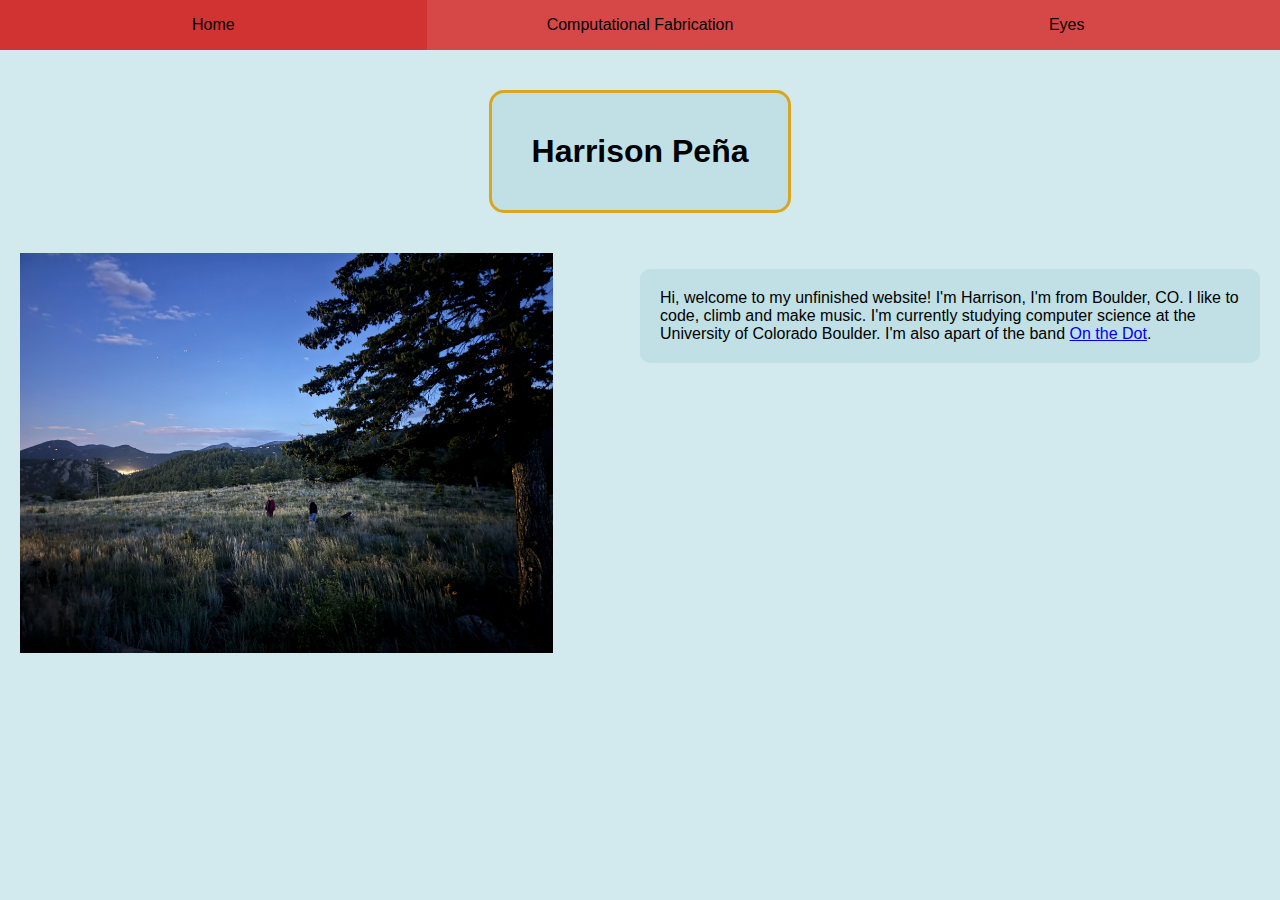
<file: html/index.html>
<!DOCTYPE html>
<html lang="en">
<head>
    <meta charset="UTF-8">
    <meta name="viewport" content="width=device-width, initial-scale=1.0">
    <title>Harrison Peña</title>
    <link rel="stylesheet" href="/../styles/main-styles.css">
</head>
<body>
    <nav>
        <a href="index.html">Home</a>
        <a href="fabrication.html">Computational Fabrication</a>
        <a href="eyes.html">Eyes</a>
    </nav>
    <header>
        <h1>Harrison Peña</h1>
    </header>
    <main class="column">
        <div class="column__half">
            <img src="../img/pic4.jpg" width=auto height="400">
        </div>
        <div class="column__half">
            <p class="block-text">Hi, welcome to my unfinished website! I'm Harrison, I'm from Boulder, CO. I like to code, climb and make music. I'm currently studying computer science at the University of Colorado Boulder. I'm also apart of the band <a href="https://onthe.band">On the Dot</a>.</p>
        </div>
    </main>
    
</body>
</html>
</file>
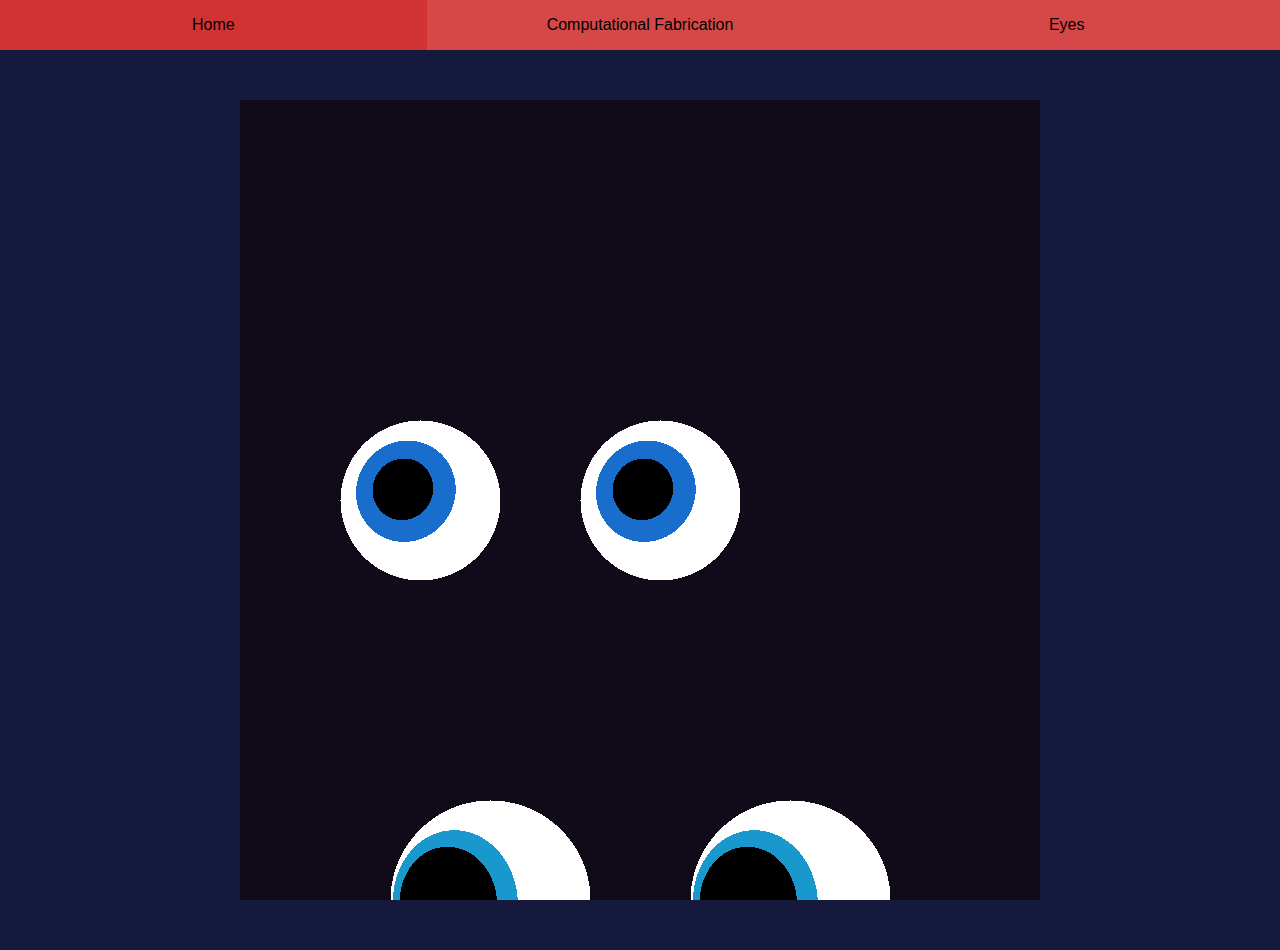
<file: html/eyes.html>
<!DOCTYPE html>
<html lang="en">
<head>
    <meta charset="UTF-8">
    <meta name="viewport" content="width=device-width, initial-scale=1.0">
    <title>ooo</title>
    <link rel="stylesheet" href="../styles/eyes-styles.css">
</head>
<body>
    <nav>
        <a href="index.html">Home</a>
        <a href="fabrication.html">Computational Fabrication</a>
        <a href="eyes.html">Eyes</a>
     </nav>
    <header>
    </header>
    <main>
        <!-- <button>Groove</button> -->
        <iframe width="800" height="800" src="../proccessing/prc.html"></iframe>
    </main>
    
</body>
</html>
</file>
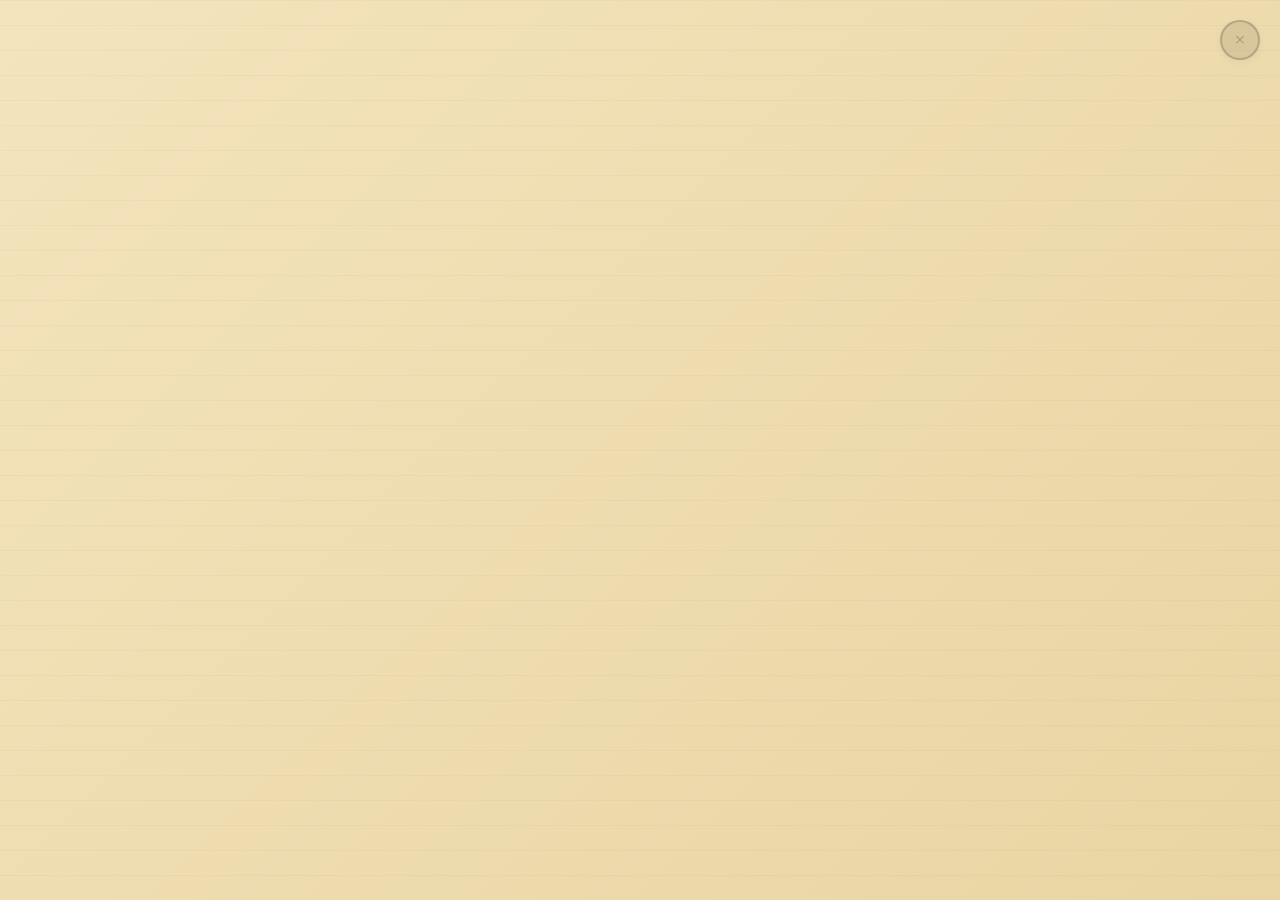
<file: html/noteai-fixed.html>
<!DOCTYPE html>
<html lang="en">
<head>
    <meta charset="UTF-8">
    <meta name="viewport" content="width=device-width, initial-scale=1.0">
    <title>NoteAI - Intelligent Note Taking</title>
    <style>
        * {
            margin: 0;
            padding: 0;
            box-sizing: border-box;
        }

        body {
            margin: 0;
            padding: 0;
            background: linear-gradient(135deg, #f4e4bc 0%, #e8d5a3 100%);
            font-family: 'Georgia', serif;
            overflow: hidden;
            height: 100vh;
            cursor: crosshair;
        }

        .thoughts-container {
            position: relative;
            width: 100vw;
            height: 100vh;
            background-image: 
                repeating-linear-gradient(
                    0deg,
                    transparent,
                    transparent 24px,
                    rgba(139, 115, 85, 0.1) 25px
                );
        }

        .thought {
            position: fixed;
            background: transparent;
            border: none;
            font-family: 'Georgia', serif;
            font-size: 1.2rem;
            color: #2c1810;
            padding: 4px 8px;
            border-radius: 4px;
            transition: all 0.3s ease;
            cursor: text;
            white-space: nowrap;
            z-index: 2;
        }

        .thought:hover {
            background: rgba(255, 255, 255, 0.2);
        }

        .thought.current-thought {
            background: rgba(255, 255, 255, 0.3);
            box-shadow: 0 0 10px rgba(44, 24, 16, 0.2);
        }

        @keyframes float {
            0%, 100% { transform: translateY(0px) rotate(0deg); }
            25% { transform: translateY(-3px) rotate(1deg); }
            50% { transform: translateY(-6px) rotate(0deg); }
            75% { transform: translateY(-3px) rotate(-1deg); }
        }

        @keyframes pulse {
            0%, 100% { transform: scale(1); }
            50% { transform: scale(1.05); }
        }

        .mouse-blob {
            position: fixed;
            width: 12px;
            height: 12px;
            background: rgba(44, 24, 16, 0.6);
            border-radius: 50%;
            pointer-events: none;
            z-index: 3;
            animation: float 2s ease-in-out infinite;
        }

        /* SDF Ink blot canvas styles */
        .ink-blot-canvas {
            position: fixed;
            width: 150px;
            height: 150px;
            cursor: pointer;
            z-index: 5;
            pointer-events: auto;
            filter: drop-shadow(0 4px 12px rgba(0, 0, 0, 0.3));
            transition: filter 0.3s ease;
        }

        .ink-blot-canvas:hover {
            filter: drop-shadow(0 6px 16px rgba(0, 0, 0, 0.4));
        }

        .ink-blot-canvas.menu-expanded {
            filter: drop-shadow(0 8px 20px rgba(0, 0, 0, 0.5));
        }

        .menu-item {
            border-radius: 50%;
        }

        .menu-item:hover {
            background: rgba(255, 255, 255, 0.9) !important;
            color: #1a0f0a !important;
        }

        @keyframes fadeIn {
            from { 
                opacity: 0; 
                transform: scale(0.5); 
            }
            to { 
                opacity: 1; 
                transform: scale(1); 
            }
        }

        /* Clear Button */
        .clear-button {
            position: fixed;
            top: 20px;
            right: 20px;
            width: 40px;
            height: 40px;
            background: rgba(44, 24, 16, 0.1);
            border: 2px solid rgba(44, 24, 16, 0.2);
            border-radius: 50%;
            cursor: pointer;
            display: flex;
            align-items: center;
            justify-content: center;
            font-size: 1.2rem;
            color: rgba(44, 24, 16, 0.3);
            transition: all 0.3s ease;
            z-index: 10;
            box-shadow: 0 2px 8px rgba(0, 0, 0, 0.05);
        }

        .clear-button:hover {
            background: #dc3545;
            border-color: #c82333;
            color: white;
            transform: scale(1.1);
            box-shadow: 0 4px 12px rgba(220, 53, 69, 0.3);
        }

        .clear-button:active {
            transform: scale(0.95);
        }

        .ink-trail {
            position: fixed;
            width: 4px;
            height: 4px;
            background: rgba(44, 24, 16, 0.6);
            border-radius: 50%;
            pointer-events: none;
            z-index: 4;
            animation: fadeOut 2s ease-out forwards;
        }

        @keyframes fadeOut {
            0% { opacity: 1; transform: scale(1); }
            100% { opacity: 0; transform: scale(0); }
        }
    </style>
</head>
<body>
    <div class="thoughts-container" id="thoughtsContainer">
        <!-- Thoughts will be typed here -->
    </div>
    
    <div class="clear-button" id="clearButton">×</div>
    <canvas class="ink-blot-canvas" id="inkBlotCanvas" width="150" height="150"></canvas>

    <script src="../scripts/sdf-blot.js"></script>
    <script src="../scripts/blot-animator.js"></script>
    <script>
        // Configuration
        const CONFIG = {
            blot: {
                moveSpeed: 0.08,
                approachDistance: 120,
                patientDistance: 110,
                menuRadius: 50,
                smoothingFactor: 0.92
            },
            typing: {
                mouseStillThreshold: 30,
                storageKey: 'noteai-thoughts'
            }
        };

        // Global state
        let mouseX = window.innerWidth / 2;
        let mouseY = window.innerHeight / 2;
        let appMode = 'new_thought';
        let mouseBlob = null;
        let currentThought = null;
        let thoughts = [];
        let blot = null;

        // === THOUGHT CLASS ===
        class Thought {
            constructor(text, x, y) {
                this.text = text;
                this.x = x;
                this.y = y;
                this.element = this.createElement();
                this.isActive = false;
            }

            createElement() {
                const element = document.createElement('div');
                element.className = 'thought';
                element.style.left = this.x + 'px';
                element.style.top = this.y + 'px';
                element.textContent = this.text;
                return element;
            }

            setActive(active) {
                this.isActive = active;
                if (active) {
                    this.element.classList.add('current-thought');
                } else {
                    this.element.classList.remove('current-thought');
                }
            }

            updateText(text) {
                this.text = text;
                this.element.textContent = text;
            }

            moveTo(x, y) {
                this.x = x;
                this.y = y;
                this.element.style.left = x + 'px';
                this.element.style.top = y + 'px';
            }

            format(type) {
                switch (type) {
                    case 'bold':
                        this.element.style.fontWeight = 
                            this.element.style.fontWeight === 'bold' ? 'normal' : 'bold';
                        break;
                    case 'italic':
                        this.element.style.fontStyle = 
                            this.element.style.fontStyle === 'italic' ? 'normal' : 'italic';
                        break;
                    case 'upper':
                        this.text = this.text.toUpperCase();
                        this.element.textContent = this.text;
                        break;
                    case 'lower':
                        this.text = this.text.toLowerCase();
                        this.element.textContent = this.text;
                        break;
                }
            }

            remove() {
                this.element.remove();
            }
        }

        // === ENHANCED BLOT CLASS WITH SDF RENDERING ===
        class Blot {
            constructor() {
                this.canvas = document.getElementById('inkBlotCanvas');
                this.sdfBlot = new SDFBlot(this.canvas, window.innerWidth / 2, window.innerHeight / 2);
                this.animator = new BlotAnimator(this.sdfBlot);
                this.menuExpanded = false;
                this.isDragging = false;
                this.isLocked = false;
                this.lastUpdateTime = Date.now();
                
                this.menuItems = [
                    { text: 'B', action: 'bold', angle: 0 },
                    { text: 'I', action: 'italic', angle: 60 },
                    { text: 'a', action: 'lower', angle: 120 },
                    { text: 'A', action: 'upper', angle: 180 },
                    { text: '↔', action: 'move', angle: 240 },
                    { text: '×', action: 'delete', angle: 300 }
                ];
                
                this.init();
            }

            init() {
                this.canvas.addEventListener('mouseenter', () => {
                    if (currentThought || thoughts.length > 0) {
                        this.expandMenu();
                    }
                });
                
                this.canvas.addEventListener('mouseleave', (e) => {
                    setTimeout(() => {
                        if (!this.canvas.matches(':hover')) {
                            this.collapseMenu();
                        }
                    }, 100);
                });
                
                this.canvas.addEventListener('click', (e) => {
                    e.preventDefault();
                    e.stopPropagation();
                    this.handleClick(e);
                });
                
                this.startAnimation();
            }

            handleClick(e) {
                if (!currentThought && thoughts.length > 0) {
                    currentThought = thoughts[thoughts.length - 1];
                    currentThought.setActive(true);
                    appMode = 'current_thought';
                    thoughtManager.updateMouseBlob();
                    
                    this.transitionToActiveState();
                }
                
                if (!currentThought) return;

                if (this.menuExpanded) {
                    const rect = this.canvas.getBoundingClientRect();
                    const centerX = rect.left + rect.width / 2;
                    const centerY = rect.top + rect.height / 2;
                    const clickX = e.clientX - centerX;
                    const clickY = e.clientY - centerY;
                    const distance = Math.sqrt(clickX * clickX + clickY * clickY);
                    const angle = Math.atan2(clickY, clickX) * 180 / Math.PI;
                    
                    if (distance > 30 && distance < 60) {
                        const normalizedAngle = ((angle + 360) % 360);
                        const actionIndex = Math.floor((normalizedAngle + 30) / 60) % 6;
                        this.executeAction(this.menuItems[actionIndex].action);
                    }
                }
            }

            expandMenu() {
                this.menuExpanded = true;
                this.canvas.classList.add('menu-expanded');
                this.animator.transitionToState('menuExpanded', null, null, mouseX, mouseY);
                this.renderMenuOverlay();
            }

            collapseMenu() {
                this.menuExpanded = false;
                this.canvas.classList.remove('menu-expanded');
                const targetState = currentThought ? 'active' : 'idle';
                this.animator.transitionToState(targetState, null, null, mouseX, mouseY);
                this.clearMenuOverlay();
            }

            renderMenuOverlay() {
                if (!this.menuOverlay) {
                    this.menuOverlay = document.createElement('div');
                    this.menuOverlay.style.position = 'fixed';
                    this.menuOverlay.style.pointerEvents = 'none';
                    this.menuOverlay.style.zIndex = '6';
                    document.body.appendChild(this.menuOverlay);
                }
                
                const rect = this.canvas.getBoundingClientRect();
                const centerX = rect.left + rect.width / 2;
                const centerY = rect.top + rect.height / 2;
                const radius = 40;
                
                let html = '';
                this.menuItems.forEach((item, index) => {
                    const angle = item.angle * Math.PI / 180;
                    const x = centerX + radius * Math.cos(angle) - 12;
                    const y = centerY + radius * Math.sin(angle) - 12;
                    
                    html += `<div class="menu-item" data-action="${item.action}" style="
                        position: fixed;
                        left: ${x}px;
                        top: ${y}px;
                        width: 24px;
                        height: 24px;
                        display: flex;
                        align-items: center;
                        justify-content: center;
                        font-size: 0.9rem;
                        font-weight: bold;
                        color: white;
                        background: rgba(44, 24, 16, 0.8);
                        border-radius: 50%;
                        cursor: pointer;
                        pointer-events: auto;
                        transition: all 0.2s ease;
                        animation: fadeIn 0.3s ease ${index * 0.05}s both;
                        box-shadow: 0 2px 8px rgba(0, 0, 0, 0.3);
                    " onclick="blot.executeAction('${item.action}')">${item.text}</div>`;
                });
                
                this.menuOverlay.innerHTML = html;
            }

            clearMenuOverlay() {
                if (this.menuOverlay) {
                    this.menuOverlay.innerHTML = '';
                }
            }

            executeAction(action) {
                if (action === 'move') {
                    this.startDragMode();
                } else if (action === 'delete') {
                    this.deleteCurrentThought();
                } else {
                    this.formatCurrentThought(action);
                }
                this.collapseMenu();
            }

            startAnimation() {
                const animate = () => {
                    const currentTime = Date.now();
                    const deltaTime = currentTime - this.lastUpdateTime;
                    this.lastUpdateTime = currentTime;
                    
                    this.updateBehavior();
                    this.sdfBlot.update(deltaTime);
                    this.animator.update(deltaTime);
                    this.sdfBlot.renderBlot();
                    this.updateCanvasPosition();
                    
                    requestAnimationFrame(animate);
                };
                animate();
            }

            updateBehavior() {
                if (currentThought && !this.isLocked && !this.animator.isMoving()) {
                    const thoughtX = currentThought.x;
                    const thoughtY = currentThought.y;
                    
                    const targetX = thoughtX - CONFIG.blot.patientDistance;
                    const targetY = thoughtY;
                    
                    this.animator.transitionToState('active', targetX, targetY, mouseX, mouseY);
                    
                    const distance = Math.sqrt((this.sdfBlot.x - targetX) ** 2 + (this.sdfBlot.y - targetY) ** 2);
                    if (distance < 15) {
                        this.isLocked = true;
                    }
                } else if (!currentThought && !this.animator.isMoving()) {
                    this.animator.transitionToState('idle');
                }
            }

            updateCanvasPosition() {
                const canvasX = this.sdfBlot.x - 75;
                const canvasY = this.sdfBlot.y - 75;
                
                this.canvas.style.left = canvasX + 'px';
                this.canvas.style.top = canvasY + 'px';
            }

            transitionToActiveState() {
                this.isLocked = false;
                if (currentThought) {
                    const targetX = currentThought.x - CONFIG.blot.patientDistance;
                    const targetY = currentThought.y;
                    this.animator.transitionToState('active', targetX, targetY, mouseX, mouseY);
                }
            }

            startDragMode() {
                if (!currentThought) return;
                
                let startX, startY, thoughtStartX, thoughtStartY;
                
                const handleMouseDown = (e) => {
                    this.isDragging = true;
                    startX = e.clientX;
                    startY = e.clientY;
                    thoughtStartX = currentThought.x;
                    thoughtStartY = currentThought.y;
                    
                    document.addEventListener('mousemove', handleMouseMove);
                    document.addEventListener('mouseup', handleMouseUp);
                    e.preventDefault();
                };
                
                const handleMouseMove = (e) => {
                    if (!this.isDragging || !currentThought) return;
                    
                    const deltaX = e.clientX - startX;
                    const deltaY = e.clientY - startY;
                    
                    currentThought.moveTo(thoughtStartX + deltaX, thoughtStartY + deltaY);
                };
                
                const handleMouseUp = () => {
                    this.isDragging = false;
                    thoughtManager.saveThoughts();
                    document.removeEventListener('mousemove', handleMouseMove);
                    document.removeEventListener('mouseup', handleMouseUp);
                    
                    this.isLocked = false;
                    this.transitionToActiveState();
                };
                
                document.addEventListener('mousedown', handleMouseDown, { once: true });
            }

            formatCurrentThought(format) {
                if (currentThought) {
                    currentThought.format(format);
                    thoughtManager.saveThoughts();
                }
            }

            deleteCurrentThought() {
                if (currentThought) {
                    currentThought.remove();
                    thoughts = thoughts.filter(t => t !== currentThought);
                    currentThought = null;
                    appMode = 'new_thought';
                    thoughtManager.updateMouseBlob();
                    thoughtManager.saveThoughts();
                    
                    this.animator.transitionToState('idle');
                    this.isLocked = false;
                }
            }
        }

        // === THOUGHT MANAGER ===
        class ThoughtManager {
            constructor() {
                this.loadThoughts();
                this.setupEventListeners();
            }

            setupEventListeners() {
                document.addEventListener('mousemove', (e) => {
                    mouseX = e.clientX;
                    mouseY = e.clientY;
                    this.updateAppMode();
                });

                document.addEventListener('keydown', (e) => {
                    if (e.key === 'Enter') {
                        e.preventDefault();
                        if (appMode === 'new_thought') {
                            this.createOrUpdateThought('\n');
                        } else if (appMode === 'current_thought' && currentThought) {
                            currentThought.updateText(currentThought.text + '\n');
                            this.saveThoughts();
                        }
                    }
                });

                document.addEventListener('keypress', (e) => {
                    if (e.key === 'Enter') return;
                    if (appMode === 'new_thought') {
                        this.createOrUpdateThought(e.key);
                    } else if (appMode === 'current_thought' && currentThought) {
                        currentThought.updateText(currentThought.text + e.key);
                        this.saveThoughts();
                    }
                });

                document.addEventListener('click', (e) => {
                    if (e.target.classList.contains('thought')) {
                        this.setCurrentThought(thoughts.find(t => t.element === e.target));
                    }
                });
            }

            updateAppMode() {
                if (currentThought) {
                    const distance = Math.sqrt(
                        (mouseX - currentThought.x) ** 2 + (mouseY - currentThought.y) ** 2
                    );
                    
                    if (distance > CONFIG.typing.mouseStillThreshold) {
                        appMode = 'new_thought';
                    } else {
                        appMode = 'current_thought';
                    }
                } else {
                    appMode = 'new_thought';
                }
                
                this.updateMouseBlob();
            }

            createOrUpdateThought(char) {
                if (char === ' ' || char.length > 1) return;

                const nearbyThought = this.findNearbyThought(mouseX, mouseY);
                
                if (nearbyThought) {
                    nearbyThought.updateText(nearbyThought.text + char);
                    this.setCurrentThought(nearbyThought);
                } else {
                    const newThought = new Thought(char, mouseX, mouseY);
                    document.getElementById('thoughtsContainer').appendChild(newThought.element);
                    thoughts.push(newThought);
                    this.setCurrentThought(newThought);
                }
                
                this.saveThoughts();
            }

            findNearbyThought(x, y) {
                return thoughts.find(thought => {
                    const distance = Math.sqrt((x - thought.x) ** 2 + (y - thought.y) ** 2);
                    return distance < CONFIG.typing.mouseStillThreshold;
                });
            }

            setCurrentThought(thought) {
                if (currentThought) {
                    currentThought.setActive(false);
                }
                
                currentThought = thought;
                if (currentThought) {
                    currentThought.setActive(true);
                    appMode = 'current_thought';
                    
                    if (blot) {
                        blot.isLocked = false;
                    }
                } else {
                    appMode = 'new_thought';
                }
                
                this.updateMouseBlob();
            }

            updateMouseBlob() {
                if (appMode === 'new_thought') {
                    if (!mouseBlob) {
                        mouseBlob = document.createElement('div');
                        mouseBlob.className = 'mouse-blob';
                        document.body.appendChild(mouseBlob);
                    }
                    mouseBlob.style.left = (mouseX - 6) + 'px';
                    mouseBlob.style.top = (mouseY - 6) + 'px';
                } else {
                    if (mouseBlob) {
                        mouseBlob.remove();
                        mouseBlob = null;
                    }
                }
            }

            saveThoughts() {
                const thoughtsData = thoughts.map(t => ({
                    text: t.text,
                    x: t.x,
                    y: t.y,
                    isActive: t.isActive
                }));
                localStorage.setItem(CONFIG.typing.storageKey, JSON.stringify(thoughtsData));
            }

            loadThoughts() {
                const saved = localStorage.getItem(CONFIG.typing.storageKey);
                if (saved) {
                    const thoughtsData = JSON.parse(saved);
                    thoughtsData.forEach(data => {
                        const thought = new Thought(data.text, data.x, data.y);
                        document.getElementById('thoughtsContainer').appendChild(thought.element);
                        thoughts.push(thought);
                        
                        if (data.isActive) {
                            this.setCurrentThought(thought);
                        }
                    });
                }
            }
        }

        // === CLEAR FUNCTIONALITY ===
        function clearAllThoughts() {
            thoughts.forEach(thought => thought.remove());
            thoughts = [];
            currentThought = null;
            appMode = 'new_thought';
            
            if (thoughtManager) {
                thoughtManager.updateMouseBlob();
            }
            
            localStorage.removeItem(CONFIG.typing.storageKey);
            
            if (blot && blot.menuExpanded) {
                blot.collapseMenu();
            }
        }

        // === INITIALIZATION ===
        let thoughtManager;

        document.addEventListener('DOMContentLoaded', () => {
            thoughtManager = new ThoughtManager();
            blot = new Blot();
            
            document.getElementById('clearButton').addEventListener('click', clearAllThoughts);
        });
    </script>
</body>
</html>
</file>
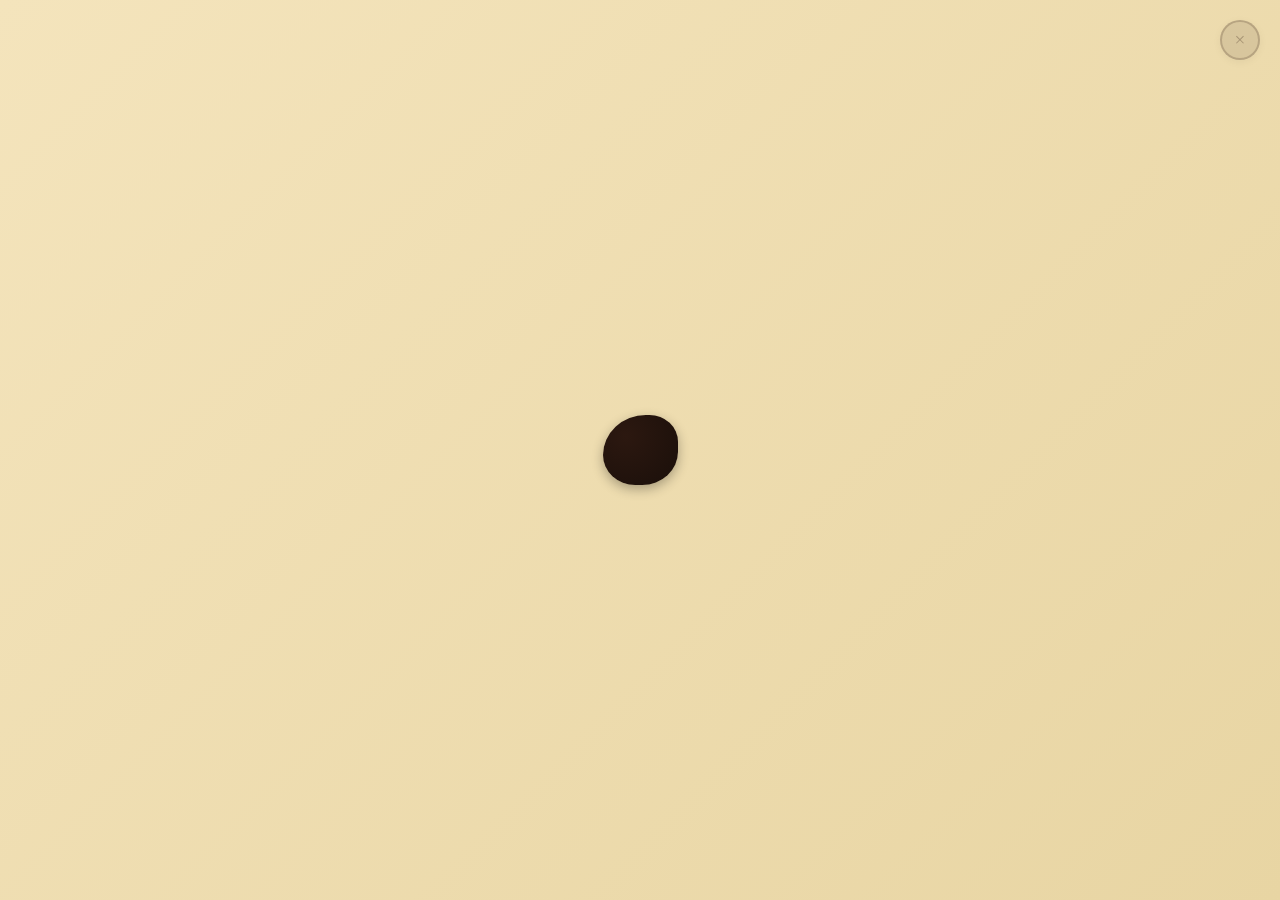
<file: html/noteai.html>
<!DOCTYPE html>
<html lang="en">
<head>
    <meta charset="UTF-8">
    <meta name="viewport" content="width=device-width, initial-scale=1.0">
    <title>NoteAI - Intelligent Note Taking</title>
    <style>
        * {
            margin: 0;
            padding: 0;
            box-sizing: border-box;
        }

        *:focus {
            outline: none !important;
        }

        body {
            margin: 0;
            padding: 0;
            background: linear-gradient(135deg, #f4e4bc 0%, #e8d5a3 100%);
            font-family: 'Georgia', serif;
            overflow: hidden;
            height: 100vh;
            cursor: crosshair;
        }

        .thoughts-container {
            position: relative;
            width: 100vw;
            height: 100vh;
        }

        .thought {
            position: fixed;
            /* background: rgba(139, 115, 85, 0.00); */
            border: none;
            font-family: 'Georgia', serif;
            font-size: 1.2rem;
            color: #2c1810;
            padding: 6px 10px;
            border-radius: 6px;
            transition: background 0.3s ease, box-shadow 0.3s ease;
            cursor: pointer;
            white-space: pre-wrap;
            z-index: 2;
            user-select: none;
            outline: none !important; /* Remove all outlines */
        }

    

        .thought.dragging {
            cursor: grabbing !important;
            transform: scale(1.05) !important;
            z-index: 10 !important;
            background: rgba(139, 115, 85, 0.15) !important;
            box-shadow: 
                inset 0 1px 0 rgba(255, 255, 255, 0.4),
                0 4px 12px rgba(0, 0, 0, 0.15) !important;
            transition: none !important;
        }

        .thought:hover:not(.dragging) {
            background: rgba(139, 115, 85, 0.12);
            box-shadow: inset 0 1px 0 rgba(255, 255, 255, 0.4);
        }

        .thought.editing {
            cursor: text;
            user-select: text;
            outline: none; /* Remove browser's default contentEditable outline */
        }

        /* thought.editing and current-thought should be the same thing, the current thought is the one that is being edited */

        .thought.current-thought {
            background: rgba(139, 115, 85, 0.15);
            box-shadow: inset 0 1px 0 rgba(255, 255, 255, 0.5);
            outline: none !important; /* Remove outline from current thought */
        }

        @keyframes float {
            0%, 100% { transform: translateY(0px) rotate(0deg); }
            25% { transform: translateY(-3px) rotate(1deg); }
            50% { transform: translateY(-6px) rotate(0deg); }
            75% { transform: translateY(-3px) rotate(-1deg); }
        }

        @keyframes pulse {
            0%, 100% { transform: scale(1); }
            50% { transform: scale(1.05); }
        }

        .mouse-blob {
            position: fixed;
            width: 12px;
            height: 12px;
            background: rgba(44, 24, 16, 0.6);
            border-radius: 50%;
            pointer-events: none;
            z-index: 3;
            animation: float 2s ease-in-out infinite;
        }

        /* Ink blot styles */
        .ink-blot {
            position: fixed;
            border-radius: 60% 40% 50% 45%;
            cursor: pointer;
            transition: all 0.3s ease;
            z-index: 5;
            box-shadow: 0 4px 12px rgba(0, 0, 0, 0.3);
            transform-origin: center center;
        }

        .ink-blot:active {
            transform: scale(0.95);
        }

        .ink-blot:not(.menu-expanded)::before {
            display: none;
        }

        .ink-blot:not(.menu-expanded)::after {
            display: none;
        }

        .ink-blot.menu-expanded::before {
            content: '';
            position: absolute;
            top: 15px;
            left: 20px;
            width: 8px;
            height: 8px;
            background: rgba(255, 255, 255, 0.3);
            border-radius: 50%;
            animation: pulse 3s ease-in-out infinite;
        }

        .ink-blot.menu-expanded::after {
            content: '';
            position: absolute;
            bottom: 10px;
            right: 15px;
            width: 12px;
            height: 6px;
            background: #0f0907;
            border-radius: 50%;
            opacity: 0.6;
        }

        /* Menu state - styling only, no size changes */
        .ink-blot.menu-expanded {
            /* All sizing handled by JavaScript */
            transition: all 0.3s ease;
        }

        .menu-item {
            border-radius: 50%;
        }

        .menu-item:hover {
            background: rgba(255, 255, 255, 0.9) !important;
            color: #1a0f0a !important;
        }

        @keyframes fadeIn {
            from { 
                opacity: 0; 
                transform: scale(0.5); 
            }
            to { 
                opacity: 1; 
                transform: scale(1); 
            }
        }

        .ink-blot:hover .menu-item {
            opacity: 1;
            transform: scale(1);
        }


        /* Clear Button */
        .clear-button {
            position: fixed;
            top: 20px;
            right: 20px;
            width: 40px;
            height: 40px;
            background: rgba(44, 24, 16, 0.1);
            border: 2px solid rgba(44, 24, 16, 0.2);
            border-radius: 50%;
            cursor: pointer;
            display: flex;
            align-items: center;
            justify-content: center;
            font-size: 1.2rem;
            color: rgba(44, 24, 16, 0.3);
            transition: all 0.3s ease;
            z-index: 10;
            box-shadow: 0 2px 8px rgba(0, 0, 0, 0.05);
        }

        .clear-button:hover {
            background: #dc3545;
            border-color: #c82333;
            color: white;
            transform: scale(1.1);
            box-shadow: 0 4px 12px rgba(220, 53, 69, 0.3);
        }

        .clear-button:active {
            transform: scale(0.95);
        }

        .ink-trail {
            position: fixed;
            width: 4px;
            height: 4px;
            background: rgba(44, 24, 16, 0.6);
            border-radius: 50%;
            pointer-events: none;
            z-index: 4;
            animation: fadeOut 2s ease-out forwards;
        }

        @keyframes fadeOut {
            0% { opacity: 1; transform: scale(1); }
            100% { opacity: 0; transform: scale(0); }
        }
    </style>
</head>
<body>
    <div class="thoughts-container" id="thoughtsContainer">
        <!-- Thoughts will be typed here -->
    </div>
    
    <div class="clear-button" id="clearButton">×</div>
    <div class="ink-blot" id="inkBlot"></div>

    <script>
        // Configuration
        const CONFIG = {
            blot: {
                moveSpeed: 0.08,
                approachDistance: 120,
                patientDistance: 110,
                menuRadius: 50,
                smoothingFactor: 0.92
            },
            typing: {
                mouseStillThreshold: 30,
                storageKey: 'noteai-thoughts'
            }
        };

        // Global variables
        let mouseX = 0;
        let mouseY = 0;
        let appMode = 'new_thought'; // 'new_thought' or 'current_thought'
        let mouseBlob = null;
        let currentThought = null; // This could replace appMode, if currentThought == null then appMode = new_thought else appMode = currentThought
        let thoughts = [];
        let blot = null; // Should this ever be null?

        // === THOUGHT CLASS ===
        class Thought {
            constructor(text, x, y) {
                this.text = text;
                this.x = x;
                this.y = y;
                this.element = this.createElement();
                this.isActive = false;
                this.isDragging = false;
                this.dragStartX = 0;
                this.dragStartY = 0;
                this.dragThreshold = 5; // This should be a global thing not data associated with the class
                this.timestamp = Date.now();
            }

            createElement() {
                const element = document.createElement('div');
                element.className = 'thought';
                element.style.left = this.x + 'px';
                element.style.top = this.y + 'px';
                element.textContent = '';
                element.contentEditable = false; // What is this for? The div is not editable by defaut? ok
                return element;
            }


            startDrag() {
                this.isDragging = true;
                this.element.classList.add('dragging');
                this.select();
            }

            drag(e) {
                if (this.isDragging) {
                    const newX = this.x + (e.clientX - this.dragStartX);
                    const newY = this.y + (e.clientY - this.dragStartY);
                    this.moveTo(newX, newY);
                    this.dragStartX = e.clientX;
                    this.dragStartY = e.clientY;
                }
            }

            endDrag() {
                this.isDragging = false;
                this.element.classList.remove('dragging');
                if (thoughtManager) {
                    thoughtManager.saveThoughts();
                }

                // Update blot position if this is the current thought
                if (this === currentThought && blot) {
                    blot.onCurrentThoughtChanged();
                }
            }

            select() {
                // Set as current thought
                if (currentThought && currentThought !== this) {
                    currentThought.setActive(false);
                }
                currentThought = this;
                this.setActive(true);
                appMode = 'current_thought';
            }

            enableEditing() {
                this.element.contentEditable = true;
                this.element.focus();
                
                // Position cursor at end of text
                const range = document.createRange();
                const selection = window.getSelection();
                range.selectNodeContents(this.element);
                range.collapse(false);
                selection.removeAllRanges();
                selection.addRange(range);
            }

            disableEditing() {
                this.element.contentEditable = false;
            }

            setActive(active) {
                this.isActive = active;
                if (active) {
                    this.element.classList.add('current-thought');
                    this.enableEditing();
                } else {
                    this.element.classList.remove('current-thought');
                    this.disableEditing();
                }
            }

            updateText(text) {
                this.element.textContent = text;
            }

            moveTo(x, y) {
                this.x = x;
                this.y = y;
                this.element.style.left = x + 'px';
                this.element.style.top = y + 'px';
            }

            format(type) {
                switch (type) {
                    case 'bold':
                        this.element.style.fontWeight = 
                            this.element.style.fontWeight === 'bold' ? 'normal' : 'bold';
                        break;
                    case 'italic':
                        this.element.style.fontStyle = 
                            this.element.style.fontStyle === 'italic' ? 'normal' : 'italic';
                        break;
                    case 'upper':
                        this.element.textContent = this.element.textContent.toUpperCase();
                        break;
                    case 'lower':
                        this.element.textContent = this.element.textContent.toLowerCase();
                        break;
                }
            }

            remove() {
                this.element.remove();
            }
        }

        // === BLOT CLASS ===
        /**
         * MODULE: Simplified Ink Blot Companion
         * PURPOSE: Simple companion that follows the current thought
         * 
         * INPUTS:
         * - currentThought variable - determines positioning
         * 
         * OUTPUTS:
         * - Visual blot element positioned next to current thought
         * 
         * BEHAVIOR:
         * - Moves to be next to current thought when it changes
         * - Simple positioning without complex menu system
         */
        class Blot {
            constructor() {
                this.element = document.getElementById('inkBlot');
                // Default blot size - can be changed dynamically
                this.blotWidth = 75;
                this.blotHeight = 70;
                this.menuWidth = 115;
                this.menuHeight = 110;
                
                this.x = window.innerWidth / 2;
                this.y = window.innerHeight / 2;
                this.menuExpanded = false;
                this.targetThought = null; // Track which thought this blot is positioned next to
                this.menuItems = [
                    { text: 'B', action: 'bold', angle: 0 },
                    { text: 'I', action: 'italic', angle: 60 },
                    { text: 'a', action: 'lower', angle: 120 },
                    { text: 'A', action: 'upper', angle: 180 },
                    { text: '×', action: 'delete', angle: 300 }
                ];
                this.updateSize();
                this.updatePosition();
                this.renderBlot();
            }

            // Set blot size and maintain center position
            setSize(width, height) {
                this.blotWidth = width;
                this.blotHeight = height;
                this.updateSize();
                this.updatePosition(); // Recalculate position to maintain center
            }

            // Update the actual DOM element size and styling
            updateSize() {
                const currentWidth = this.menuExpanded ? this.menuWidth : this.blotWidth;
                const currentHeight = this.menuExpanded ? this.menuHeight : this.blotHeight;
                
                this.element.style.width = currentWidth + 'px';
                this.element.style.height = currentHeight + 'px';
                this.element.style.background = 'radial-gradient(circle at 30% 30%, #2c1810, #1a0f0a)';
            }

            // Get current center offsets based on current size
            getCurrentCenterOffsets() {
                const currentWidth = this.menuExpanded ? this.menuWidth : this.blotWidth;
                const currentHeight = this.menuExpanded ? this.menuHeight : this.blotHeight;
                return {
                    centerX: currentWidth / 2,
                    centerY: currentHeight / 2
                };
            }

            updatePosition() {
                if (currentThought) {
                    // Position to the left of current thought (center coordinates)
                    this.x = currentThought.x - 60;
                    this.y = currentThought.y + 20;
                    this.targetThought = currentThought; // Remember which thought we're positioned next to
                    
                    // Keep within screen bounds (accounting for current blot size)
                    const { centerX, centerY } = this.getCurrentCenterOffsets();
                    this.x = Math.max(centerX, Math.min(window.innerWidth - centerX, this.x));
                    this.y = Math.max(centerY, Math.min(window.innerHeight - centerY, this.y));
                } else if (this.targetThought) {
                    // Stay positioned next to the last target thought, don't move to center
                    this.x = this.targetThought.x - 60;
                    this.y = this.targetThought.y + 20;
                    
                    // Keep within screen bounds (accounting for current blot size)
                    const { centerX, centerY } = this.getCurrentCenterOffsets();
                    this.x = Math.max(centerX, Math.min(window.innerWidth - centerX, this.x));
                    this.y = Math.max(centerY, Math.min(window.innerHeight - centerY, this.y));
                } else {
                    // Only go to center if there's no target thought at all
                    this.x = window.innerWidth / 2;
                    this.y = window.innerHeight / 2;
                }
                
                // Position using center coordinates (subtract half current width/height)
                const { centerX, centerY } = this.getCurrentCenterOffsets();
                this.element.style.left = (this.x - centerX) + 'px';
                this.element.style.top = (this.y - centerY) + 'px';
            }

            // Called from ThoughtManager when currentThought changes
            onCurrentThoughtChanged() {
                this.updatePosition();
            }

            // Called from ThoughtManager on hover
            expandMenu() {
                if (currentThought || thoughts.length > 0) {
                    this.menuExpanded = true;
                    this.element.classList.add('menu-expanded');
                    this.updateSize(); // Update size first
                    this.updatePosition(); // Then reposition to maintain center
                    this.renderBlot();
                }
            }

            // Called from ThoughtManager on mouse leave
            collapseMenu() {
                this.menuExpanded = false;
                this.element.classList.remove('menu-expanded');
                this.updateSize(); // Update size first
                this.updatePosition(); // Then reposition to maintain center
                this.renderBlot();
            }

            renderBlot() {
                if (this.menuExpanded) {
                    this.element.innerHTML = this.getMenuHTML();
                } else {
                    this.element.innerHTML = '';
                }
            }

            getMenuHTML() {
                let html = '';
                // Use current blot center as reference
                const { centerX, centerY } = this.getCurrentCenterOffsets();
                const radius = 30;
                
                this.menuItems.forEach((item, index) => {
                    const angle = item.angle;
                    const x = centerX + radius * Math.cos(angle * Math.PI / 180);
                    const y = centerY + radius * Math.sin(angle * Math.PI / 180);
                    
                    html += `<div class="menu-item" data-action="${item.action}" style="
                        position: absolute;
                        left: ${x - 12}px;
                        top: ${y - 12}px;
                        width: 24px;
                        height: 24px;
                        display: flex;
                        align-items: center;
                        justify-content: center;
                        font-size: 0.9rem;
                        font-weight: bold;
                        color: white;
                        cursor: pointer;
                        transition: all 0.2s ease;
                        animation: fadeIn 0.3s ease ${index * 0.05}s both;
                    ">${item.text}</div>`;
                });
                return html;
            }

            // Called from ThoughtManager when menu item is clicked
            executeAction(action) {
                // Use targetThought (the thought we're positioned next to) instead of currentThought
                const targetThought = this.targetThought;
                if (!targetThought) return;
                
                switch (action) {
                    case 'bold':
                    case 'italic':
                    case 'upper':
                    case 'lower':
                        targetThought.format(action);
                        if (thoughtManager) thoughtManager.saveThoughts();
                        break;
                    case 'move':
                        // TODO: Implement move functionality
                        break;
                    case 'delete':
                        // Delete the target thought
                        const index = thoughts.indexOf(targetThought);
                        if (index > -1) {
                            targetThought.element.remove();
                            thoughts.splice(index, 1);
                            this.targetThought = null;
                            if (currentThought === targetThought) {
                                currentThought = null;
                                appMode = 'new_thought';
                            }
                            if (thoughtManager) {
                                thoughtManager.updateMouseBlob();
                                thoughtManager.saveThoughts();
                            }
                        }
                        break;
                }
                this.collapseMenu();
            }
        }

        // === THOUGHT MANAGER ===
        /**
         * MODULE: Thought Manager
         * PURPOSE: Manages thought creation, editing, and keyboard input handling
         * 
         * INPUTS:
         * - Keyboard events (keydown, keypress)
         * - Mouse position and movement
         * - User typing input
         * 
         * OUTPUTS:
         * - New thought creation at mouse position
         * - Character addition to existing thoughts
         * - Backspace/delete functionality
         * - App mode switching between 'new_thought' and 'current_thought'
         * 
         * BEHAVIOR:
         * - Listens for all keyboard input to detect typing
         * - Creates thoughts at mouse cursor location
         * - Handles Enter key for line breaks
         * - Handles Backspace for character/thought deletion
         * - Manages mouse blob visibility based on app mode
         */
        class ThoughtManager {
            constructor() {
                this.loadThoughts();
                this.setupEventListeners();
            }

            setupEventListeners() {
                // Mouse tracking variables for drag detection
                let mouseDownTime = 0;
                let mouseDownX = 0;
                let mouseDownY = 0;
                let hasMoved = false;
                let draggedThought = null;

                // Mouse movement tracking
                document.addEventListener('mousemove', (e) => {
                    mouseX = e.clientX;
                    mouseY = e.clientY;
                    this.updateAppMode();

                    // Handle dragging
                    if (mouseDownTime > 0 && draggedThought) {
                        const deltaX = Math.abs(e.clientX - mouseDownX);
                        const deltaY = Math.abs(e.clientY - mouseDownY);
                        
                        if (deltaX > draggedThought.dragThreshold || deltaY > draggedThought.dragThreshold) {
                            hasMoved = true;
                            if (!draggedThought.isDragging) {
                                draggedThought.startDrag();
                            }
                            draggedThought.drag(e);
                        }
                    }
                });

                // Single mouse down handler for all thoughts
                document.addEventListener('mousedown', (e) => {
                    if (e.target.classList.contains('thought')) {
                        e.preventDefault();
                        draggedThought = thoughts.find(t => t.element === e.target);
                        if (draggedThought) {
                            mouseDownTime = Date.now();
                            mouseDownX = e.clientX;
                            mouseDownY = e.clientY;
                            hasMoved = false;
                            draggedThought.dragStartX = e.clientX;
                            draggedThought.dragStartY = e.clientY;
                        }
                    }
                });

                // Single mouse up handler - ALWAYS clears drag state
                document.addEventListener('mouseup', (e) => {
                    if (mouseDownTime > 0 && draggedThought) {
                        if (draggedThought.isDragging) {
                            draggedThought.endDrag();
                        } else if (!hasMoved) {
                            // Simple click - select the thought
                            this.setCurrentThought(draggedThought);
                        }
                        // Always reset drag tracking variables
                        mouseDownTime = 0;
                        mouseDownX = 0;
                        mouseDownY = 0;
                        hasMoved = false;
                        draggedThought = null;
                    }
                });

                // Blot hover handling
                document.addEventListener('mouseenter', (e) => {
                    if (e.target.id === 'inkBlot' && blot) {
                        blot.expandMenu();
                    }
                }, true);

                document.addEventListener('mouseleave', (e) => {
                    if (e.target.id === 'inkBlot' && blot) {
                        // Add small delay to prevent flickering
                        setTimeout(() => {
                            if (!blot.element.matches(':hover')) {
                                blot.collapseMenu();
                            }
                        }, 100);
                    }
                }, true);

                // Blot menu item clicks
                document.addEventListener('click', (e) => {
                    if (e.target.classList.contains('menu-item') && blot) {
                        e.preventDefault();
                        e.stopPropagation();
                        const action = e.target.getAttribute('data-action');
                        blot.executeAction(action);
                        return;
                    }

                    // Blot click handling
                    if (e.target.id === 'inkBlot' && blot) {
                        e.preventDefault();
                        e.stopPropagation();
                        if (!currentThought && thoughts.length > 0) {
                            this.setCurrentThought(thoughts[thoughts.length - 1]);
                        }
                        return;
                    }

                    // Click handling for deselecting thoughts when clicking empty space
                    if (!e.target.classList.contains('thought') && !e.target.closest('.thought')) {
                        if (currentThought) {
                            currentThought.setActive(false);
                            currentThought = null;
                            appMode = 'new_thought';
                            this.updateMouseBlob();
                        }
                    }
                });

                // Unified keyboard input handling - ALL TYPING DETECTED HERE
                document.addEventListener('keydown', (e) => {
                    // If a thought is active, let contentEditable handle most keys
                    if (currentThought && currentThought.isActive) {
                        if (e.key === 'Escape') {
                            e.preventDefault();
                            currentThought.setActive(false);
                            currentThought = null;
                            appMode = 'new_thought';
                            this.updateMouseBlob();
                        }
                        // Let contentEditable handle other keys naturally
                        return;
                    }

                    if (e.key === 'Backspace' || e.key === 'Delete') {
                        e.preventDefault();
                        this.handleDelete();
                    } else if (e.key.length === 1 && !e.ctrlKey && !e.metaKey && !e.altKey) {
                        // Regular character input
                        e.preventDefault();
                        if (appMode === 'new_thought') {
                            this.createOrUpdateThought(e.key);
                        }
                    }
                });
            }

            updateAppMode() {
                if (currentThought) {
                    // Check if mouse is over blot - if so, don't switch modes
                    const blotRect = document.getElementById('inkBlot').getBoundingClientRect();
                    const mouseOverBlot = mouseX >= blotRect.left && mouseX <= blotRect.right && 
                                         mouseY >= blotRect.top && mouseY <= blotRect.bottom;
                    
                    if (mouseOverBlot) {
                        // Don't change mode when hovering over blot
                        return;
                    }
                    
                    // Calculate distance to thought's bounding box, not just top-left position
                    const rect = currentThought.element.getBoundingClientRect();
                    
                    // Find closest point on the bounding box to the mouse
                    const closestX = Math.max(rect.left, Math.min(mouseX, rect.right));
                    const closestY = Math.max(rect.top, Math.min(mouseY, rect.bottom));
                    
                    const distance = Math.sqrt(
                        (mouseX - closestX) ** 2 + (mouseY - closestY) ** 2
                    );
                    
                    if (distance > CONFIG.typing.mouseStillThreshold) {
                        // Mouse moved far from current thought - switch to new thought mode
                        currentThought.setActive(false);
                        currentThought = null;
                        appMode = 'new_thought';
                    } else {
                        appMode = 'current_thought';
                    }
                } else {
                    appMode = 'new_thought';
                }
                
                this.updateMouseBlob();
            }

            createOrUpdateThought(char) {
                if (char === ' ' || char.length > 1) return;

                const nearbyThought = this.findNearbyThought(mouseX, mouseY);
                
                if (nearbyThought) {
                    nearbyThought.updateText(nearbyThought.text + char);
                    this.setCurrentThought(nearbyThought);
                } else {
                    const newThought = new Thought(char, mouseX, mouseY);
                    document.getElementById('thoughtsContainer').appendChild(newThought.element);
                    thoughts.push(newThought);
                    this.setCurrentThought(newThought);
                }
                
                this.saveThoughts();
            }

            findNearbyThought(x, y) {
                return thoughts.find(thought => {
                    const distance = Math.sqrt((x - thought.x) ** 2 + (y - thought.y) ** 2);
                    return distance < CONFIG.typing.mouseStillThreshold;
                });
            }

            setCurrentThought(thought) {
                if (currentThought) {
                    currentThought.setActive(false);
                }
                currentThought = thought;
                if (thought) {
                    thought.setActive(true);
                    appMode = 'current_thought';
                } else {
                    appMode = 'new_thought';
                }
                this.updateMouseBlob();
                
                // Notify blot of current thought change
                if (blot) {
                    blot.onCurrentThoughtChanged();
                }
            }

            handleDelete() {
                if (appMode === 'current_thought' && currentThought) {
                    // Delete the current thought
                    const index = thoughts.indexOf(currentThought);
                    if (index > -1) {
                        currentThought.element.remove();
                        thoughts.splice(index, 1);
                        currentThought = null;
                        appMode = 'new_thought';
                        this.updateMouseBlob();
                        this.saveThoughts();
                    }
                }
            }

            updateMouseBlob() {
                if (appMode === 'new_thought') {
                    if (!mouseBlob) {
                        mouseBlob = document.createElement('div');
                        mouseBlob.className = 'mouse-blob';
                        document.body.appendChild(mouseBlob);
                    }
                    mouseBlob.style.left = (mouseX - 6) + 'px';
                    mouseBlob.style.top = (mouseY - 6) + 'px';
                } else {
                    if (mouseBlob) {
                        mouseBlob.remove();
                        mouseBlob = null;
                    }
                }
            }

            saveThoughts() {
                const thoughtsData = thoughts.map(t => ({
                    text: t.text,
                    x: t.x,
                    y: t.y,
                    isActive: t.isActive
                }));
                localStorage.setItem(CONFIG.typing.storageKey, JSON.stringify(thoughtsData));
            }

            loadThoughts() {
                const saved = localStorage.getItem(CONFIG.typing.storageKey);
                if (saved) {
                    const thoughtsData = JSON.parse(saved);
                    thoughtsData.forEach(data => {
                        const thought = new Thought(data.text, data.x, data.y);
                        document.getElementById('thoughtsContainer').appendChild(thought.element);
                        thoughts.push(thought);
                        
                        if (data.isActive) {
                            this.setCurrentThought(thought);
                        }
                    });
                }
            }
        }

        // === CLEAR FUNCTIONALITY ===
        function clearAllThoughts() {
            // Remove all thought elements
            thoughts.forEach(thought => thought.remove());
            
            // Clear arrays and state
            thoughts = [];
            currentThought = null;
            appMode = 'new_thought';
            
            // Update UI
            if (thoughtManager) {
                thoughtManager.updateMouseBlob();
            }
            
            // Clear storage
            localStorage.removeItem(CONFIG.typing.storageKey);
            
            // Notify blot of current thought change
            if (blot) {
                blot.onCurrentThoughtChanged();
                if (blot.menuExpanded) {
                    blot.collapseMenu();
                }
            }
        }

        // === INITIALIZATION ===
        let thoughtManager;

        document.addEventListener('DOMContentLoaded', () => {
            thoughtManager = new ThoughtManager();
            blot = new Blot();
            
            // Setup clear button
            document.getElementById('clearButton').addEventListener('click', clearAllThoughts);
        });
    </script>
</body>
</html>
</file>
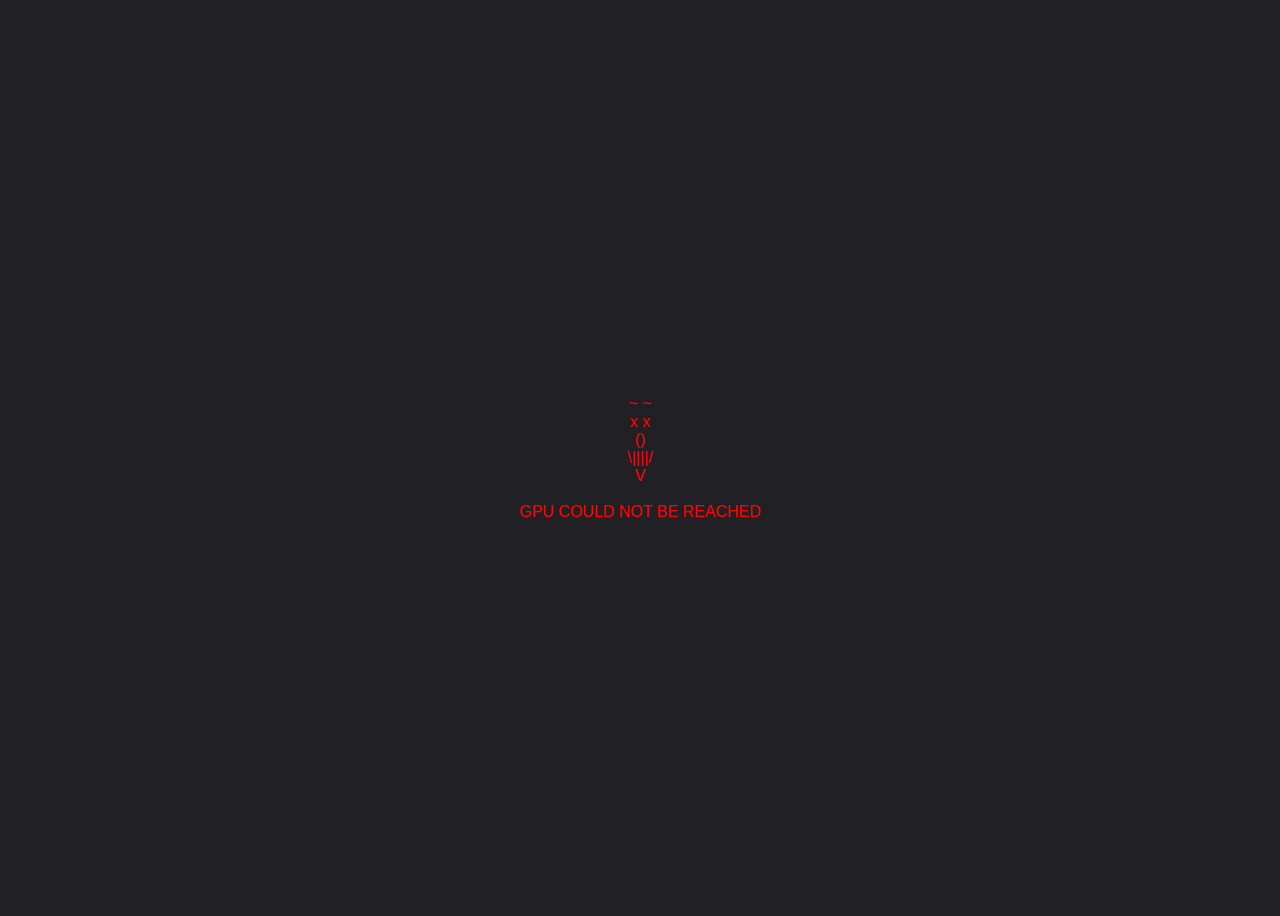
<file: html/shader.html>
<!DOCTYPE html>
<html lang="en">
<head>
    <meta charset="UTF-8">
    <meta name="viewport" content="width=device-width, initial-scale=1.0">
    <title>zzz</title>
    <link rel="stylesheet" href="/styles/shader-styles.css">
</head>
<body>

    <p id="error" class="hidden">
                    ~ ~
                <br>x x 
                 <br>()
              <br>\||||/
              <br> V <br> 
              <br> GPU COULD NOT BE REACHED
    </p>
    <canvas width="512" height="512" class="visible"></canvas>
    <script type="module" src="../scripts/gpu.js"></script>
    
</body>
</html>
</file>
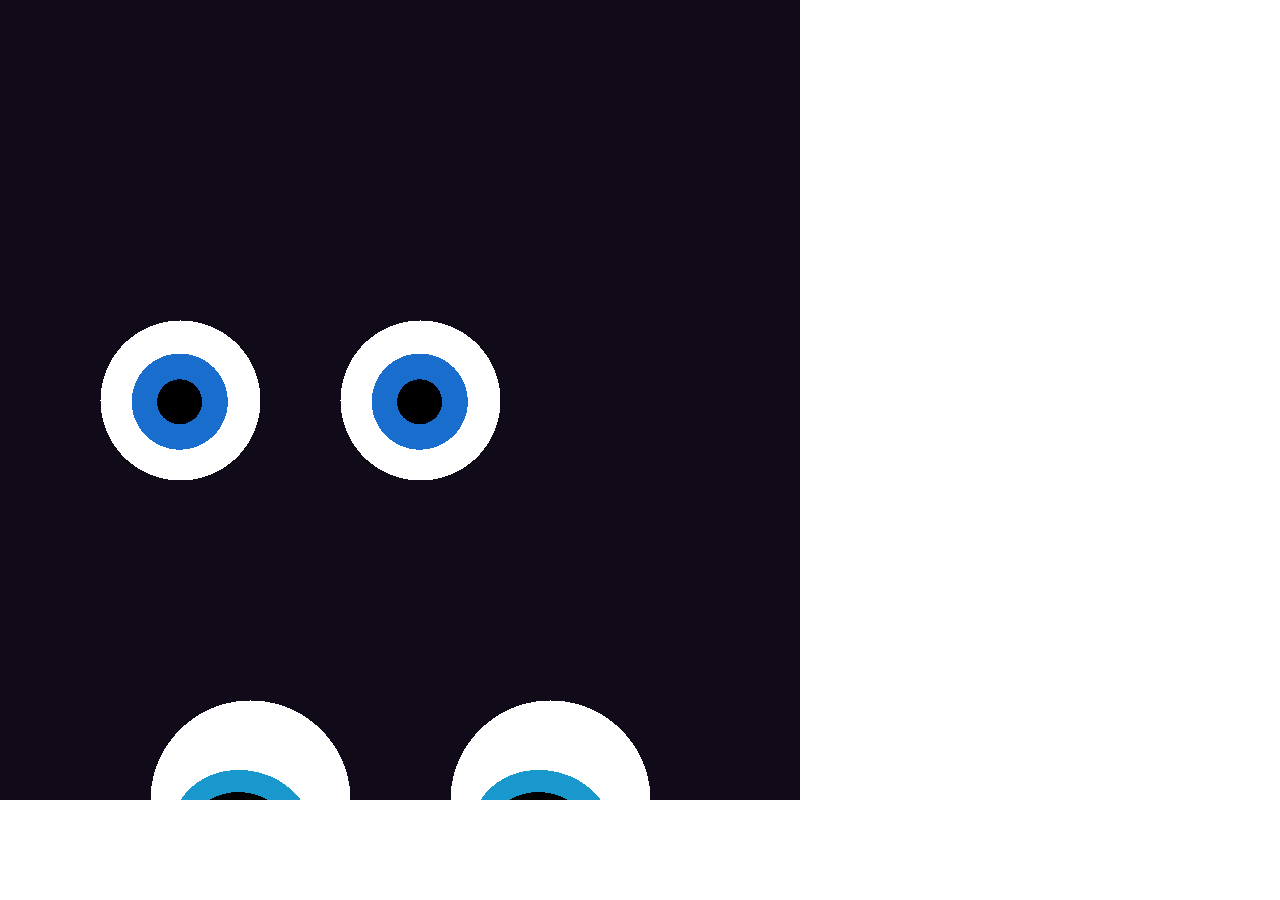
<file: proccessing/prc.html>
<!DOCTYPE html>
<html lang="en">
  <head>
    <meta charset="utf-8" />
    <meta name="viewport" content="width=device-width, initial-scale=1.0">

    <title>Sketch</title>

    <link rel="stylesheet" type="text/css" href="style.css">

    <script src="libraries/p5.min.js"></script>
    <script src="libraries/p5.sound.min.js"></script>
  </head>

  <body>
      <script src="sketch.js"></script>
  </body>
</html>
</file>
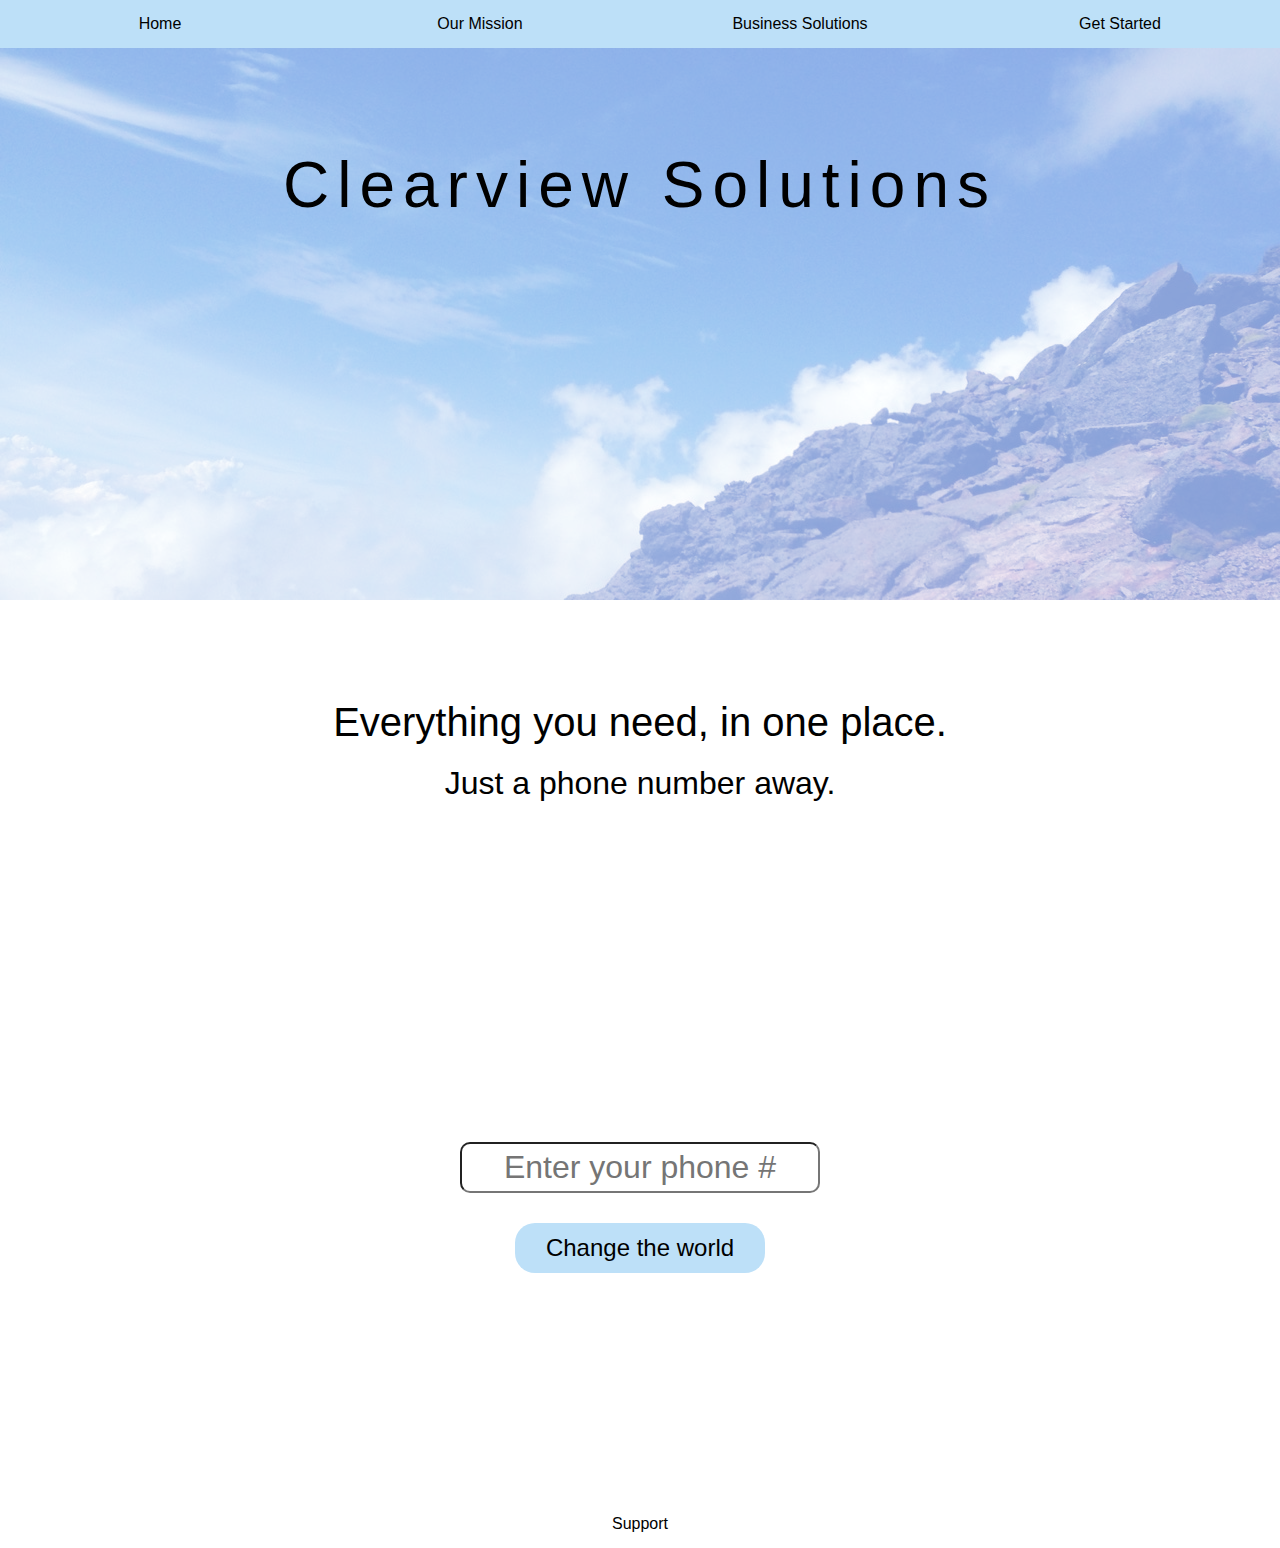
<file: projects/phone-number-required/home.html>
<!DOCTYPE html>
<html lang="en">
<head>
    <meta charset="UTF-8">
    <meta name="viewport" content="width=device-width, initial-scale=1.0">
    <title>Give Us Your Info</title>
    <link rel="stylesheet" href="hebble.css">
</head>
<body>

    <div class="sticky-wrapper">
        <nav class="stick">
            <a href="home.html">Home</a>
            <a href="mission.html">Our Mission</a>
            <a href = "solutions.html">Business Solutions</a>
            <a href="start.html">Get Started</a>
        </nav>

        <header>
            <h1>
                Clearview Solutions
            </h1>
        </header>

    </div>

    <main class="window" id="main-number">
        <div class="title-and-sub">
            <h2>Everything you need, in one place.</h2>
            <h3>Just a phone number away.</h3>
        </div>
        <div class="wide-content">
            <div class="err-zone">

                
            </div>
            <div class="field">    
                <input placeholder="Enter your phone #" id="input1">
                <button class="primary-btn" id="btn1">Change the world</button>
            </div>
        </div>
    </main>

    <!-- <section class="things">
        <iframe src="p5/proccessing/proccess.html" width="300" height="300"></iframe>
    </section> -->

    <!-- Do I want this? -->
    <footer>
        <nav class="white">
            <a href="support.html">Support</a>
        </nav>
    </footer>

    <script src="number.js"></script>
</body>
</html>
</file>
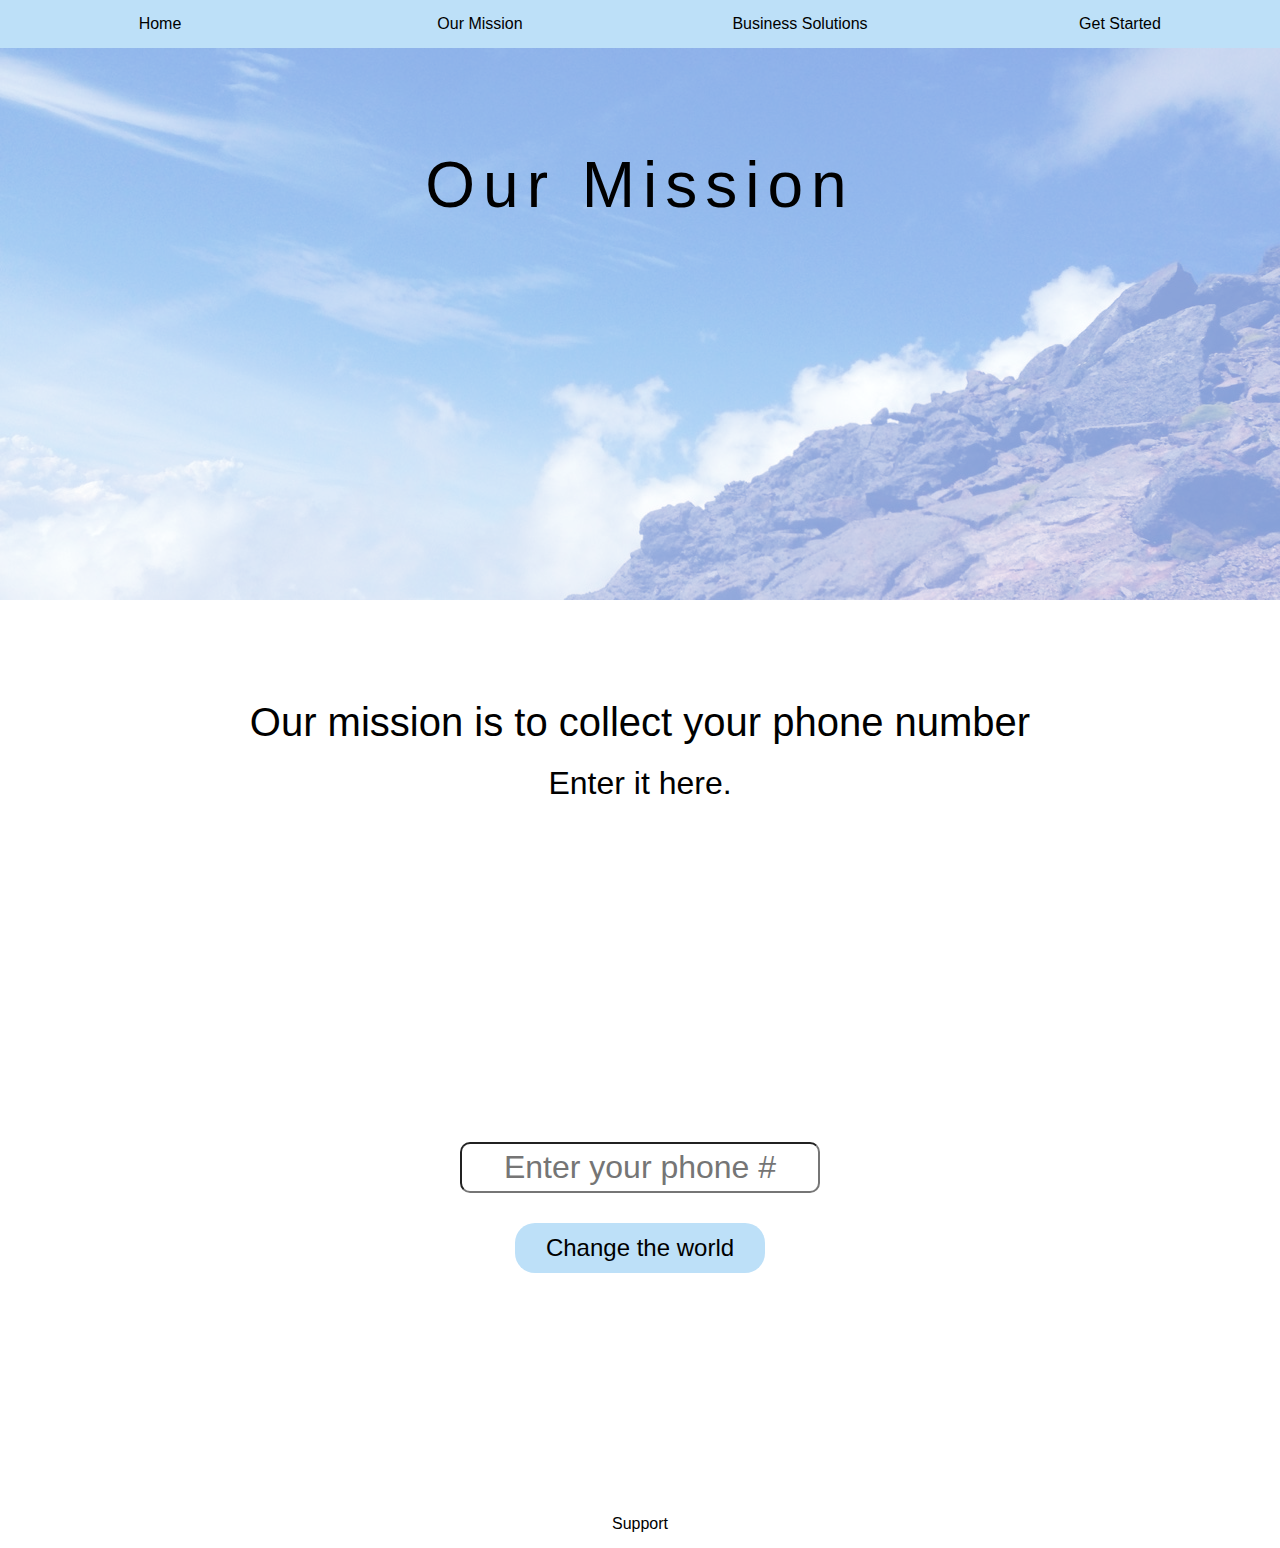
<file: projects/phone-number-required/mission.html>
<!DOCTYPE html>
<html lang="en">
<head>
    <meta charset="UTF-8">
    <meta name="viewport" content="width=device-width, initial-scale=1.0">
    <title>Give Us Your Info</title>
    <link rel="stylesheet" href="hebble.css">
</head>
<body>

    <div class="sticky-wrapper">
        <nav class="stick">
            <a href="home.html">Home</a>
            <a href="mission.html">Our Mission</a>
            <a href = "solutions.html">Business Solutions</a>
            <a href="start.html">Get Started</a>
        </nav>

        <header>
            <h1>Our Mission</h1>
        </header>

    </div>

    <main class="window" id="main-number">
        <div class="title-and-sub">
            <h2>Our mission is to collect your phone number</h2>
            <h3>Enter it here.</h3>
        </div>
        <div class="wide-content">
            <div class="err-zone">

                
            </div>
            <div class="field">    
                <input placeholder="Enter your phone #" id="input1">
                <button class="primary-btn" id="btn1">Change the world</button>
            </div>
        </div>
    </main>

    <!-- <section class="things">
        <iframe src="p5/proccessing/proccess.html" width="300" height="300"></iframe>
    </section> -->

    <!-- Do I want this? -->
    <footer>
        <nav class="white">
            <a href="support.html">Support</a>
        </nav>
    </footer>

    <script src="number.js"></script>
</body>
</html>
</file>
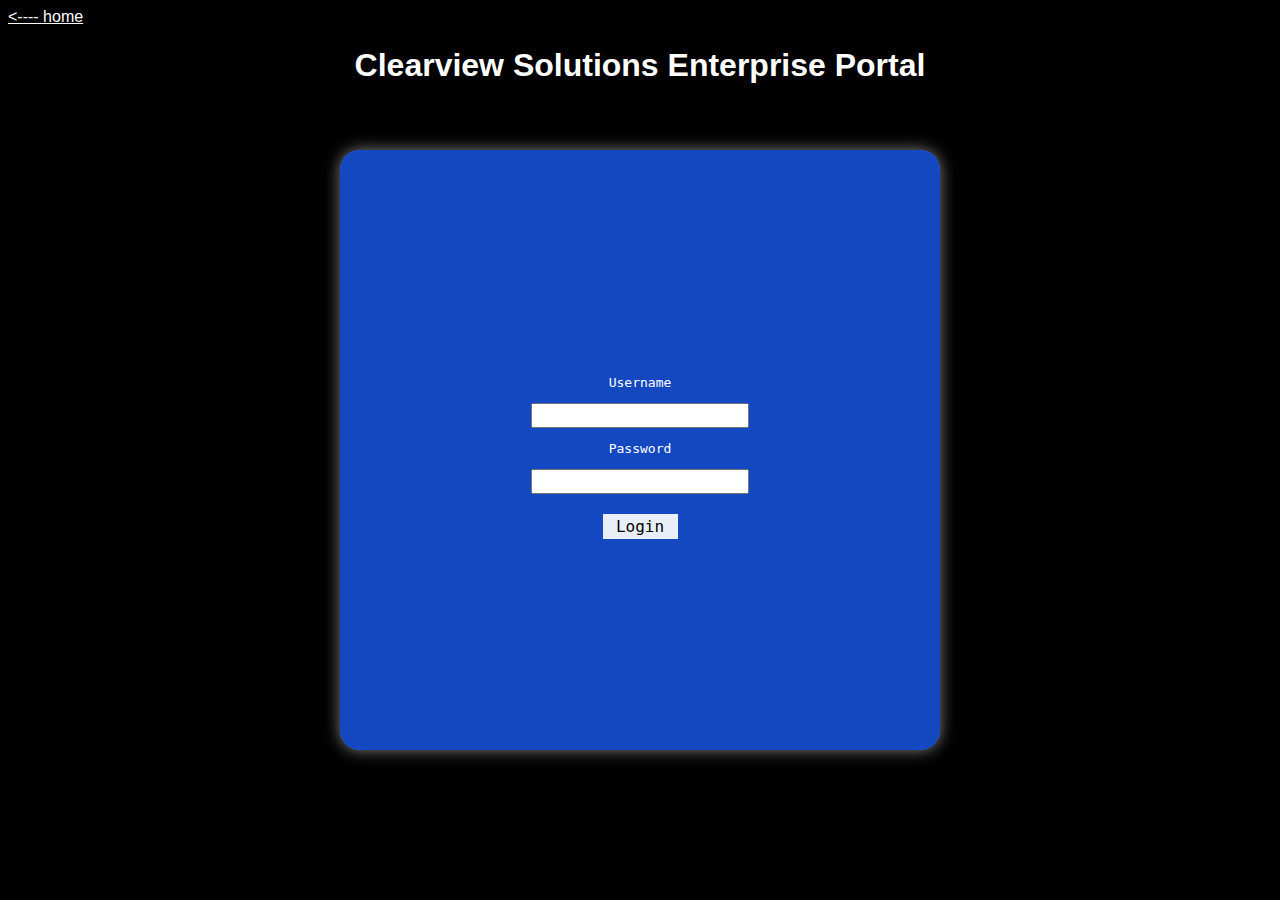
<file: projects/phone-number-required/portal.html>
<!DOCTYPE html>
<html lang="en">
<head>
    <meta charset="UTF-8">
    <meta name="viewport" content="width=device-width, initial-scale=1.0">
    <link rel="stylesheet" href="portal.css">
    <title>Portal</title>
</head>
<body>

    <nav>
        <a href="home.html"><---- home</a>
    </nav>
    <header>
        <h1>Clearview Solutions Enterprise Portal</h1>
    </header>

    <section class="portal">
        <form class="login-form">
            <p>Username</p>
            <input id="username">
            <p>Password</p>
            <input id="password" type="password">
            <button class="login-btn">Login</button>
        </form>
        <iframe src="p5/processing/process.html" width="600" height="600" scrolling="no"></iframe>
    </section>

    <script src="portalPage.js"></script>
</body>
</html>
</file>
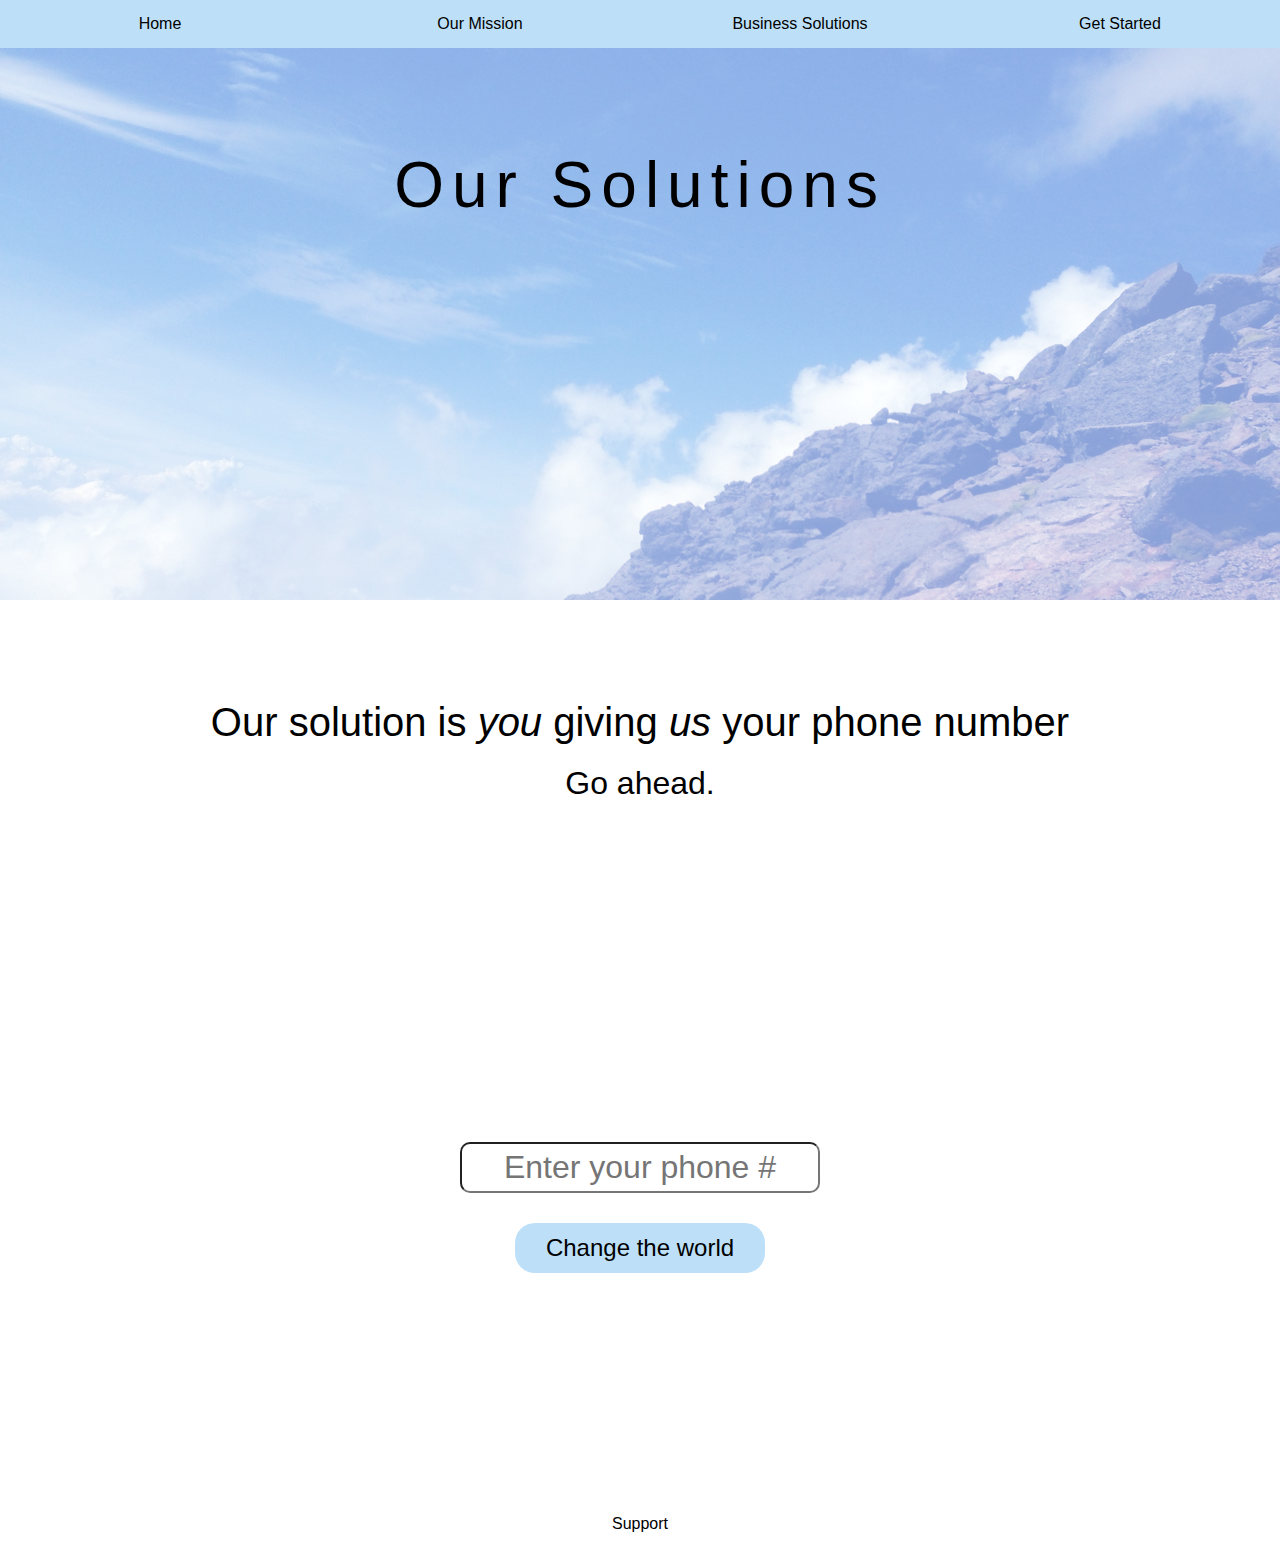
<file: projects/phone-number-required/solutions.html>
<!DOCTYPE html>
<html lang="en">
<head>
    <meta charset="UTF-8">
    <meta name="viewport" content="width=device-width, initial-scale=1.0">
    <title>Give Us Your Info</title>
    <link rel="stylesheet" href="hebble.css">
</head>
<body>

    <div class="sticky-wrapper">
        <nav class="stick">
            <a href="home.html">Home</a>
            <a href="mission.html">Our Mission</a>
            <a href = "solutions.html">Business Solutions</a>
            <a href="start.html">Get Started</a>
        </nav>

        <header>
            <h1>Our Solutions</h1>
        </header>

    </div>

    <main class="window" id="main-number">
        <div class="title-and-sub">
            <h2>Our solution is <em>you</em> giving <em>us</em> your phone number</h2>
            <h3>Go ahead.</h3>
        </div>
        <div class="wide-content">
            <div class="err-zone">

                
            </div>
            <div class="field">    
                <input placeholder="Enter your phone #" id="input1">
                <button class="primary-btn" id="btn1">Change the world</button>
            </div>
        </div>
    </main>

    <!-- <section class="things">
        <iframe src="p5/proccessing/proccess.html" width="300" height="300"></iframe>
    </section> -->

    <!-- Do I want this? -->
    <footer>
        <nav class="white">
            <a href="support.html">Support</a>
        </nav>
    </footer>

    <script src="number.js"></script>
</body>
</html>
</file>
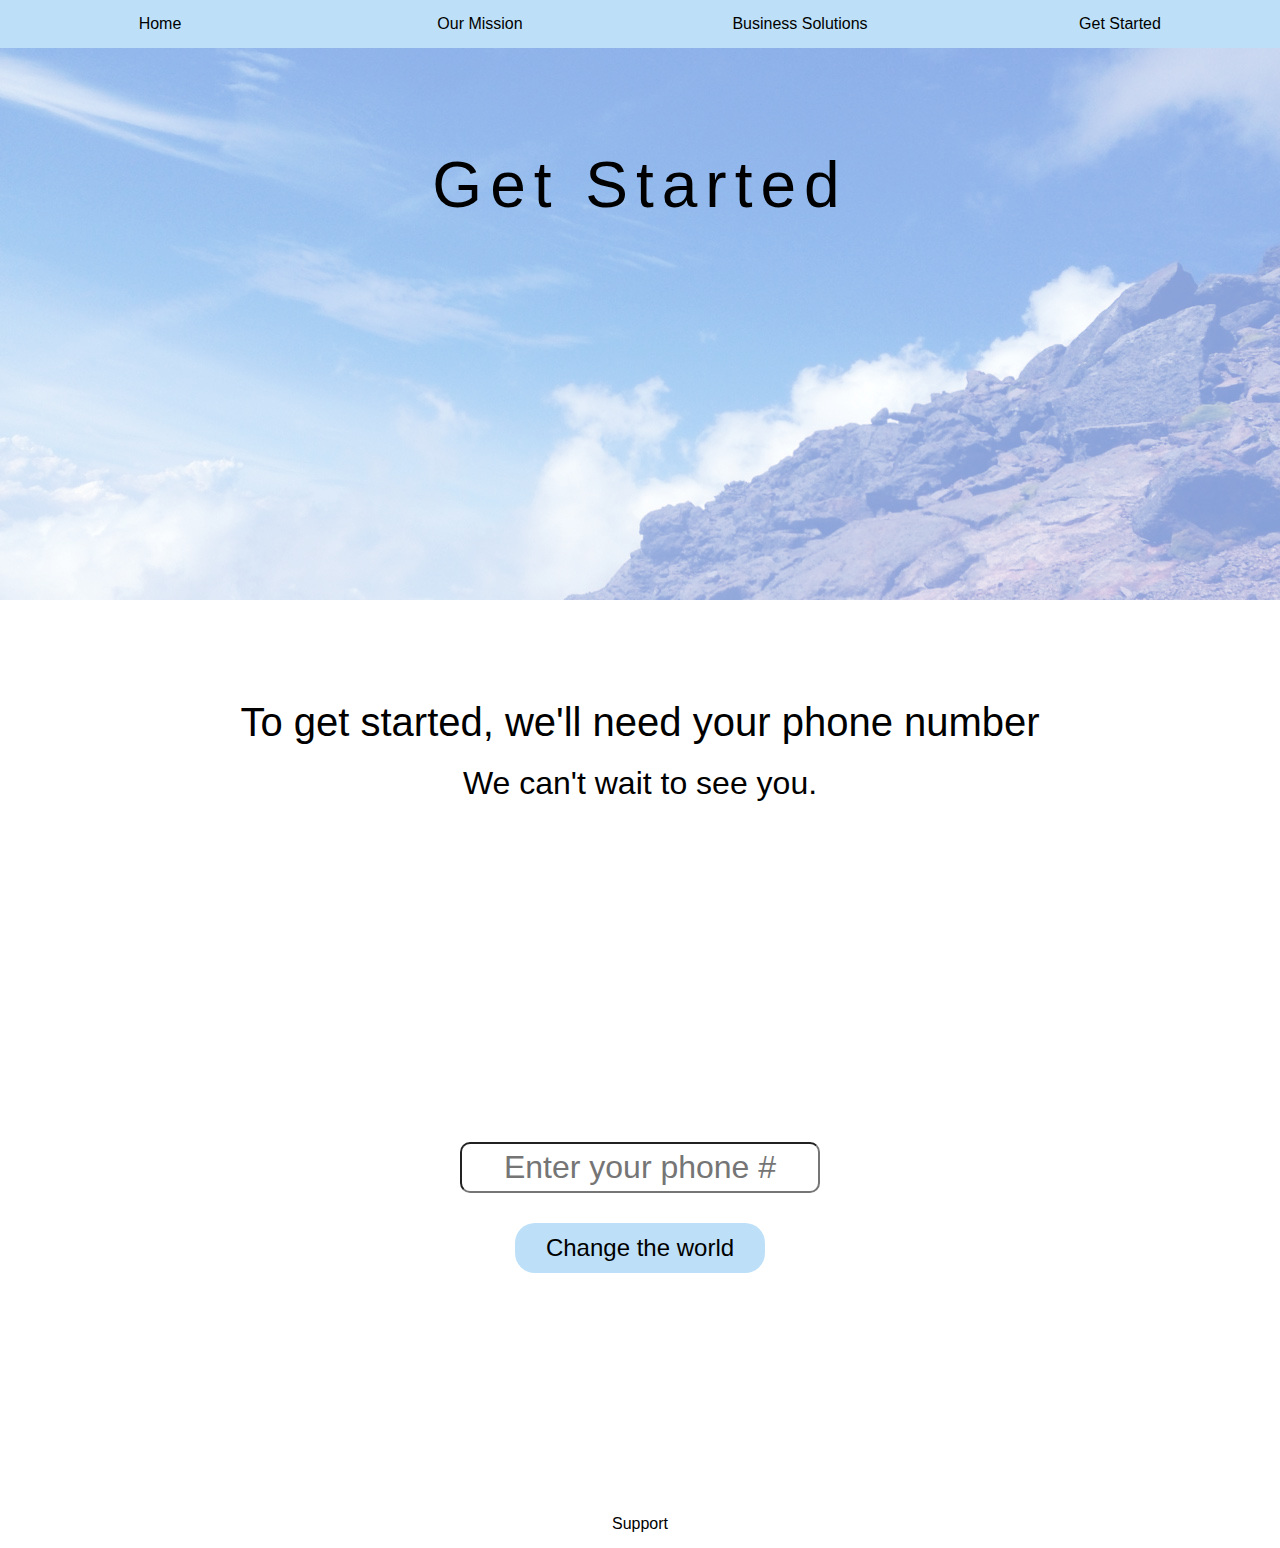
<file: projects/phone-number-required/start.html>
<!DOCTYPE html>
<html lang="en">
<head>
    <meta charset="UTF-8">
    <meta name="viewport" content="width=device-width, initial-scale=1.0">
    <title>Give Us Your Info</title>
    <link rel="stylesheet" href="hebble.css">
</head>
<body>

    <div class="sticky-wrapper">
        <nav class="stick">
            <a href="home.html">Home</a>
            <a href="mission.html">Our Mission</a>
            <a href = "solutions.html">Business Solutions</a>
            <a href="start.html">Get Started</a>
        </nav>

        <header>
            <h1>Get Started</h1>
        </header>

    </div>

    <main class="window" id="main-number">
        <div class="title-and-sub">
            <h2>To get started, we'll need your phone number</h2>
            <h3>We can't wait to see you.</h3>
        </div>
        <div class="wide-content">
            <div class="err-zone">

                
            </div>
            <div class="field">    
                <input placeholder="Enter your phone #" id="input1">
                <button class="primary-btn" id="btn1">Change the world</button>
            </div>
        </div>
    </main>

    <!-- <section class="things">
        <iframe src="p5/proccessing/proccess.html" width="300" height="300"></iframe>
    </section> -->

    <!-- Do I want this? -->
    <footer>
        <nav class="white">
            <a href="support.html">Support</a>
        </nav>
    </footer>

    <script src="number.js"></script>
</body>
</html>
</file>
<file: styles/main-styles.css>
@font-face { font-family: Rose; src: url('../fonts/SurrealismRose.ttf'); } 
@font-face { font-family: Monaco; src: url('../fonts/Monaco.ttf'); } 
@font-face { font-family: AmericanTypewriter; src: url('../fonts/AmericanTypewriter.ttc'); } 


:root {
    --background: rgb(210, 233, 237);
    --primary: rgb(214, 72, 72);
    --light-text: rgb(66, 66, 66);
    font-family: Helvetica, sans-serif;
}

body {
    background-color: var(--background);
    padding: 0;
    margin: 0;
}

nav {
    background-color: var(--primary);
    height: 50px;
    display: flex;
    justify-content: space-around;
    align-items: stretch;
}

nav a {
    text-decoration: none;
    color: black;
    flex: 1 1;
    display: flex;
    align-items: center;
    justify-content: center;
    text-align: center;
}

nav a:hover {
    background-color: hsl(from var(--primary) h s calc(l - 5));
}

header {
    display: flex;
    justify-content: center;
}

header h1 {
    text-align: center;
    font-size: xx-large;
    margin: 40px;
    padding: 40px;
    border: 3px goldenrod solid;
    border-radius: 15px;
    width: fit-content;
    background-color:  hsl(from var(--background) h s calc(l - 5));
}

img {
    display: inline;
}

main {
    margin: 0 20px;
}

article {
    margin: 50px 20%;
}

article h2 {
    text-align: center;
}

article p {
    line-height: 2em;
    padding-bottom: 1em;
    padding-top: 1em;
}

article figure {
    margin: 0;
    text-align: center;
    font-style: italic;
    text-indent: 0;
    color: var(--light-text);
}

article figure figcaption {
    padding: 0.5em;
}

article figure img {
    height: auto;
    width: 100%;
}

.column {
    display: flex;
    flex-wrap: wrap-reverse;
    justify-content: space-around;
    
}

.column__half {
    flex: 0.8 1 50%;
}

.block-text {
    padding: 20px;
    background-color:  hsl(from var(--background) h s calc(l - 5));
    border-radius: 10px;

}
</file>
<file: styles/eyes-styles.css>
:root {
    --background: rgb(21, 25, 60);
     --primary: rgb(214, 72, 72);
     font-family: Helvetica, sans-serif;
}
body {
    margin: 0;
    background-color: var(--background);
}

main {
    background-color: var(--background);
    display: flex;
    flex-direction: column;
    justify-content: center;
    align-items: center;
    height: 100vh;
}

iframe {
    margin: 20px;
    border: none;
}

nav {
    background-color: var(--primary);
    height: 50px;
    display: flex;
    justify-content: space-around;
    align-items: stretch;
}

nav a {
    text-decoration: none;
    color: black;
    flex: 1 1;
    display: flex;
    align-items: center;
    justify-content: center;
    text-align: center;
}

nav a:hover {
    background-color: hsl(from var(--primary) h s calc(l - 5));
}
</file>
<file: styles/shader-styles.css>
body {
    background-color: rgb(33, 32, 37);
    display: flex;
    flex-direction: column;
    justify-content: center;
    align-items: center;
    height: 100vh;
    font-family: sans-serif;
}

p {
    color: white;
}

#error {
    color: red;
    text-align: center;
}

.hidden {
    display: none;
}

.visible {
    display: block;
}
</file>
<file: proccessing/style.css>
html, body {
  margin: 0;
  padding: 0;
}

canvas {
  display: block;
}
</file>
<file: projects/phone-number-required/hebble.css>
:root {
    --primary: rgb(189, 224, 248);
    --primary-select:  rgb(162, 215, 251);
    --primary-dark: rgb(144, 207, 248);
    --primary-light: rgb(233, 239, 248);
    --secondary: rgb(78, 110, 184);
    --background: rgb(132, 158, 215);
    --light-text: white;
    --dark-text: black;
    --grey: rgb(206, 213, 223);
}



body {
    font-family: Helvetica, Arial, sans-serif;
    margin: 0;
    background-image: url(images/mountain-angle-large.jpeg);
    background-size: 100% auto; 
    background-attachment: fixed;
    background-color: var(--background);
    background-blend-mode: screen;
    background-repeat: no-repeat;
}

.sticky-wrapper {
    height: 600px;
}

nav {
    display: flex;
    justify-content: space-around;
    align-items: stretch;
    background: var(--primary);
    margin: 0;
    height: 3rem;
    padding: 0;
}

nav.stick{
    position: sticky;
    top:0;
    z-index: 1;
}

nav a {
    flex: 1;
    box-sizing: border-box;
    text-align: center;
    display: flex;
    align-items: center;
    justify-content: center;
    font-weight: 300;
    text-decoration: none;
    color: black;
}

nav a:hover {
    font-weight: 500;
    cursor: pointer;
}

header {
    margin-bottom: 400px;
    text-align: center;
}

.support-head {
    margin-bottom: 100px;

}



h1 {
    position: relative;
    color: var(--dark-text);
    margin-top: 100px;
    font-size: 4rem;
    font-weight: 100;
    letter-spacing: 0.5rem;
}
.white {
    background: white;
}



/* WINDOW */
.window {
    font-weight: 100;
    background: white;
}




#main-number {
    display: flex;
    flex-direction: column;
    justify-content: start;
    align-items: center;
    height: 100vh;
}

.field {
    display: flex;
    flex-direction: column;
    justify-content: space-around;
    align-items: center;
    height: fit-content;
    width: 400px;
}

input {
    text-align: center;
    font-size: 2rem;
    font-weight: 100;
    font-family: inherit;
    border-radius: 10px;
    padding: 5px 0;
}

h2 {
    font-weight: 300;
    margin: 0;
    font-size: 2.5rem;
}

.title-and-sub {
    margin-top: 100px;
    animation: fadeIn 3s ease-in-out;
}

h3 {
    font-weight: 300;
    margin: 0;
    text-align: center;
    font-size: 2rem;
    margin-top: 20px;
    margin-bottom: 10px;
}

.primary-btn {
    background-color: var(--primary);
    transition: backgroun-color 0.5s;
    /* margin-top: 20px; */
    border: none;
    font-size: 1.5rem;
    border-radius: 20px;
    height: 50px;
    width: 250px;
    margin-top: 30px;
}

.primary-btn:hover {
    background-color: var(--primary-select);
    cursor: pointer;
}

.primary-btn:active {
    background-color: var(--primary-dark);
}

.err-zone {
    overflow: scroll;
    height: 35vh;
    display: flex;
    flex-direction: column;
    justify-content: flex-end;
    margin-bottom: 15px;
}


.err-card {
    font-weight: 500;
    background-color: rgba(255, 0, 0, 0.3);
    border-radius: 5px;
    padding: 5px 10px;
    font-family: monospace;
    font-size: 1.2rem;
    /* display: flex;
    align-items: center;
    height: fit-content; */
    margin: 2px 0;
    width: fit-content;
}

.err-card__btn {
    display: inline-flex;
    background-color: rgba(255, 0, 0, 0.3);
    width: 20px;
    height: 20px;
    border-radius: 10px;
    border: none;
    text-align: center;
    margin-right: 5px;
    transform: translate(0, -3px);
    cursor: pointer;
}

.err-card__msg {
    display: inline;
}
.wide-content {
    width: 100%;
    display: flex;
    flex-direction: column;
    align-items: center;
}

@keyframes fadeIn {
    from {
        opacity: 0;
        transform: translateY(20px);
    }
    to {
        opacity: 1;
        transform: translateY(0);
    }
}



/* Support */

#support {
    background-color: white;
}

/* Chat Bot */

.chat {
    margin: 0;
    display: flex;
    flex-direction: column;
    justify-content: space-between;
    align-items: center;
    margin-bottom: 200px;
}

.chat__title {
    display: flex;
    flex-direction: column;
    justify-content: space-between;
    align-items: center;
    margin-bottom: 150px;
    margin-top: 150px;
    height: 115px;
}

.chat__title h2 {
    animation: fadeIn 1.5s ease-in-out;
}
.chat__title h3 {
    opacity: 0;
    animation: fadeIn 1.5s ease-in-out 0.5s both;
    font-size: 1.3rem;
}

.chat__window {
    width: 400px;
    border: 1px solid black;
    border-radius: 15px;
    box-shadow: 0 0 150px 30px rgba(0, 140, 255, 0.1);
    animation: pulse 5s ease-in-out infinite alternate;
    /* box-shadow: 0 0 15px rgba(13, 0, 255, 0.15); */
}

@keyframes pulse { 
    0% {
        box-shadow: 0 0 150px 30px rgba(0, 140, 255, 0.1);
    }
    33% {
        box-shadow: 0 0 125px 5px rgba(0, 155, 255, 0.15);
    }
    66% {
        box-shadow: 0 0 100px 0px rgba(0, 174, 255, 0.2);
    }
    100% {
        box-shadow: 0 0 30px -5px rgba(0, 85, 255, 0.4);
    }
    
}

.chat__window img {
    position: absolute;
    border-top-left-radius: 15px;
    border-bottom-right-radius: 15px;
    display: none;
}

.chat__log {
    display: flex;
    flex-direction: column;
    justify-content: flex-end;
    border-bottom: 1px solid black;
    overflow-y:auto;
    height: 300px;
    border-top-left-radius: 15px;
    border-top-right-radius: 15px;
    /* background-color: rgb(49, 105, 151); */
}

.chat__message {
    font-weight: 500;
    border-radius: 5px;
    padding: 5px 10px;
    font-family: monospace;
    font-size: 1.2rem;
    /* display: flex;
    align-items: center;
    height: fit-content; */
    margin: 2px 0;
    width: fit-content; 
    margin-bottom: 20px;
    overflow-wrap: break-word; 
}

.chat__message--user {
    background-color: rgba(112, 112, 112, 0.3);
    align-self:flex-end;
}

.chat__message--bot {
    background-color: rgba(197, 197, 197, 0.3);
    align-self:flex-start;
}

.chat__text {
    display: flex;
    flex-direction: row;
    justify-content: stretch;
    height: 50px;
    align-items: end;
    font-family: monospace;
}

#chat-field {
    box-sizing: border-box;
    font-size: 1.1rem;
    width: 100%;
    height: 100%;
    border: none;
    z-index: 1;
    background-color: rgba(255,255,255,0);
    border-radius: 0;
    border-bottom-left-radius: 15px;
}

#chat-btn {
    width: 100px;
    height: inherit;
    border-radius: 0px;
    border-bottom-right-radius: 15px;
}

/* FAQ */
.faq {
    margin: 0 5vw 200px 5vw;
}

.faq ul {
    list-style: none;
    padding-left: 0;
    margin-top: 30px;
    /* box-shadow: 0 0px 10px -1px rgba(0,0,0,0.15); */
}

.faq ul li {
    
    text-decoration: none;
}

.faq h3 {
    margin: 0;
    padding: 6px;
    font-size: 1.5rem;
}

.faq__question {
    background-color: var(--primary-light);
    display: flex;
    flex-direction: row;
    justify-content: space-between;
    align-items: center;
    padding: 10px 20px 10px 8px;
    cursor: pointer;
}

.faq p {
    padding: 0 20px;
}

.faq__closed p {
    display: none;
}

.faq__open  p {
    display: block;
}


/* Server */
.server-status {
    display: flex;
    flex-direction: column;
    align-items: center;
    padding-bottom: 50px;
}

.server-status h2 {
    margin: 0 5vw 50px 5vw;
    align-self: center;
}

.server-status table {
    border-collapse: collapse;
    box-shadow: 0 0 10px rgba(0,0,0,0.1);
    margin-bottom: 80px;
}

.server-status th,
.server-status td {
  padding: 12px 15px;
  border: 1px solid #ddd;
  text-align: left;
}

.server-status thead {
    background-color: var(--secondary);
    color: #ffffff;
}


.green {
    color: green;
}

.red {
    color: red; 
}

.another-way {
    display: flex;
    flex-direction: column;
    align-items: center;
    justify-content: flex-start;
}

.another-way p {
    margin: 1px;
}

/* the text that opens the popup */
.tool-tip {
    cursor: pointer;
    text-decoration: underline;
}

.tool-pop-up {
    background-color: var(--secondary);
    display: flex;
    flex-direction: column;
    align-items: center;
    position: fixed;
    top: 50%;
    left: 50%;
    transform: translate(-50%, -50%);
    z-index: 10;
    padding-bottom: 10px;
    display: none;
    box-shadow: 6px 8px 1px 1px rgba(0,0,0, 0.8);
}

.tool-pop-up h3 {
    width: 100%;
    font-weight: 500;
}

.warning-header {
    background-color: rgb(248, 67, 67);
    width: 100%;
    padding-bottom: 10px;
}

.normal-header {
    background-color: var(--primary-dark);
    width: 100%;
    padding-bottom: 10px;
}

.tool-pop-up p {
    padding: 0 15px;
    line-height: 1.3rem;
    text-align: center;
    color: white;
}



.tool-pop-up .close-btn {
    cursor: pointer;
    position: absolute;
    margin: 0;
    padding: 0 0 0 5px;
    top:0;
    left:0;
}

.btn-grp {
    display: flex;
    justify-content: center;
    gap: 20px;
}

.pop-btn {
    border: none;
    background-color: var(--primary-light);
    cursor: pointer;
    font-family: monospace;
    font-size: 1rem;
    height: 30px;
    width: 200px;
}

.pop-btn:active {
    background-color: var(--grey);
}

.login-pop-up {
    top: 30%;
    left: 12%;
    transform: translate(-50%, -50%);
    width: 230px;
    height: 400px;
}

.login-text {
    font-family: monospace;
    font-size: 1.2rem;
    display: flex;
    flex-direction: column;
    justify-content: center;
    align-items: center;
    line-height: 4rem;
    height: 100%;
}

.login-text p {
    line-height: 2rem;
}

.subtle {
    color: rgb(193, 211, 224);
}
</file>
<file: projects/phone-number-required/portal.css>
:root {
    --primary-light: rgb(233, 239, 248);
    --secondary: rgb(78, 110, 184);
    --secondary-dark:rgb(20, 72, 193);
    --grey: rgb(206, 213, 223);
}



body {
    background-color: black;
    font-family: Helvetica, Arial, sans-serif;
}



nav a {
    color: white;
}

header {
    text-align: center;
    color: white;
}

.portal {
    position:absolute;
    top:50%;
    left: 50%;
    transform: translate(-50%, -50%);
    width: 600px;
    height: 600px;
    border-radius: 20px;
    box-shadow: 0 0 16px 0 rgba(255, 255, 255, 0.5);
}

.portal iframe {
    border: none;
    border-radius: 20px;
    width: 600px;
    height: 600px;
    display: block;
}

@media screen and (max-width:600px) {
    .portal iframe {
        width: 400px;
        height: 500px;
    }
    .portal {
        top:60%;
        width: 400px;
        height: 500px;
    }

}

@media screen and (max-width:400px) {
    .portal iframe {
        width: 300px;
        height: 400px;
    }

    .portal {
        width: 300px;
        height: 400px;
    }
}

@media screen and (max-height:1200px) {
   .portal {
    bottom: 0;
   }
}



.login-form {
    background-color: var(--secondary-dark);
    position: absolute;
    top: 0;
    left: 0;
    width: inherit;
    height: inherit;
    border-radius: 20px;
    font-family: monospace;
    color: white;
    display: flex;
    flex-direction: column;
    align-items: center;
    justify-content: center;
    display: flex;
}
.login-form input {
    font-family: monospace;
    font-size: 1rem;
}

.login-form button {
    border: none;
    background-color: var(--primary-light);
    cursor: pointer;
    font-family: monospace;
    font-size: 1rem;
    margin-top: 20px;
    height: 25px;
    width: 75px;
}

.login-form button:active {
    background-color: var(--grey);
}
</file>
